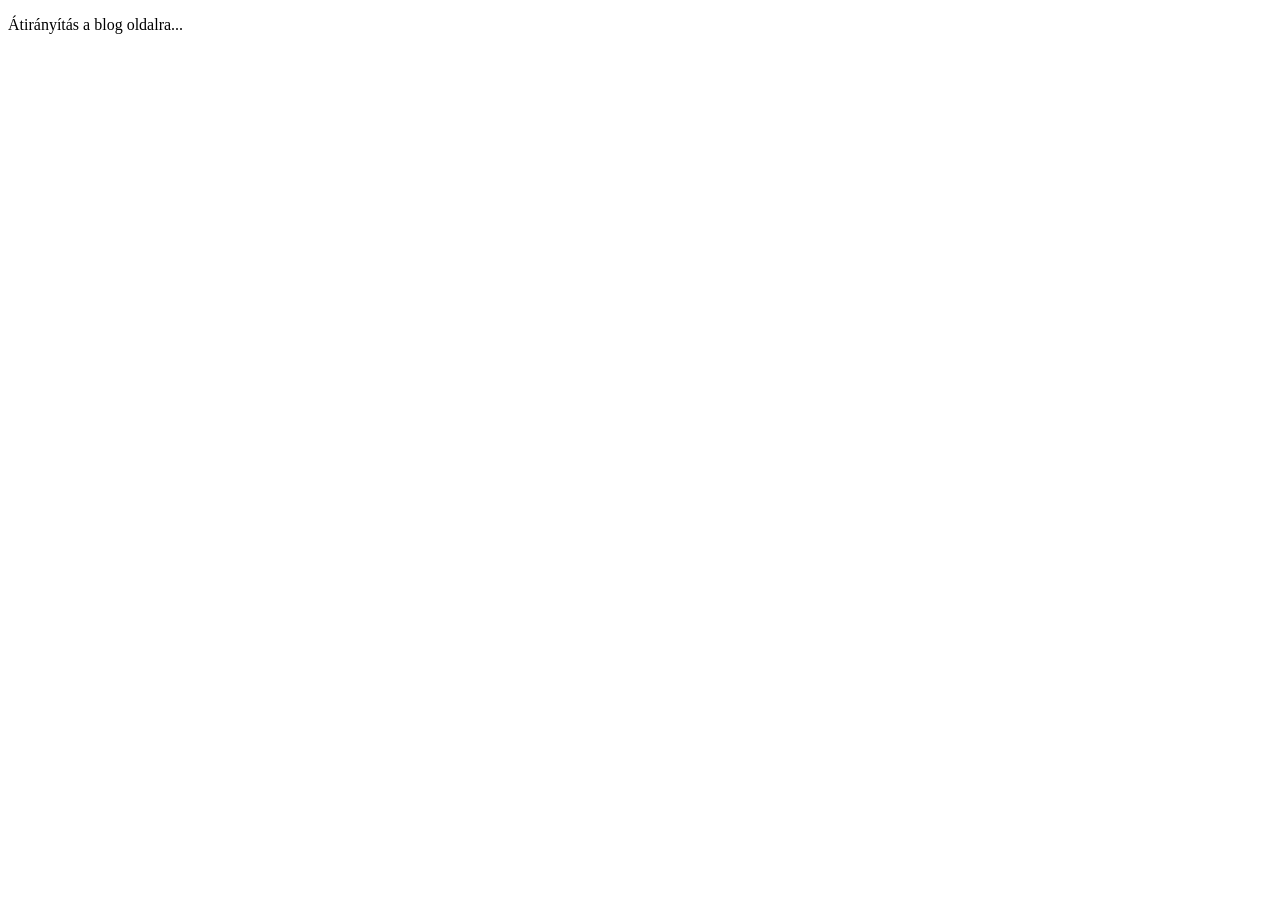
<file: vaszilijedc/blog.html>
<!DOCTYPE html>
<html lang="hu">
<head>
    <meta charset="UTF-8">
    <meta http-equiv="refresh" content="0; url=blog.php">
    <title>Átirányítás...</title>
</head>
<body>
    <p>Átirányítás a blog oldalra...</p>
</body>
</html>
</file>
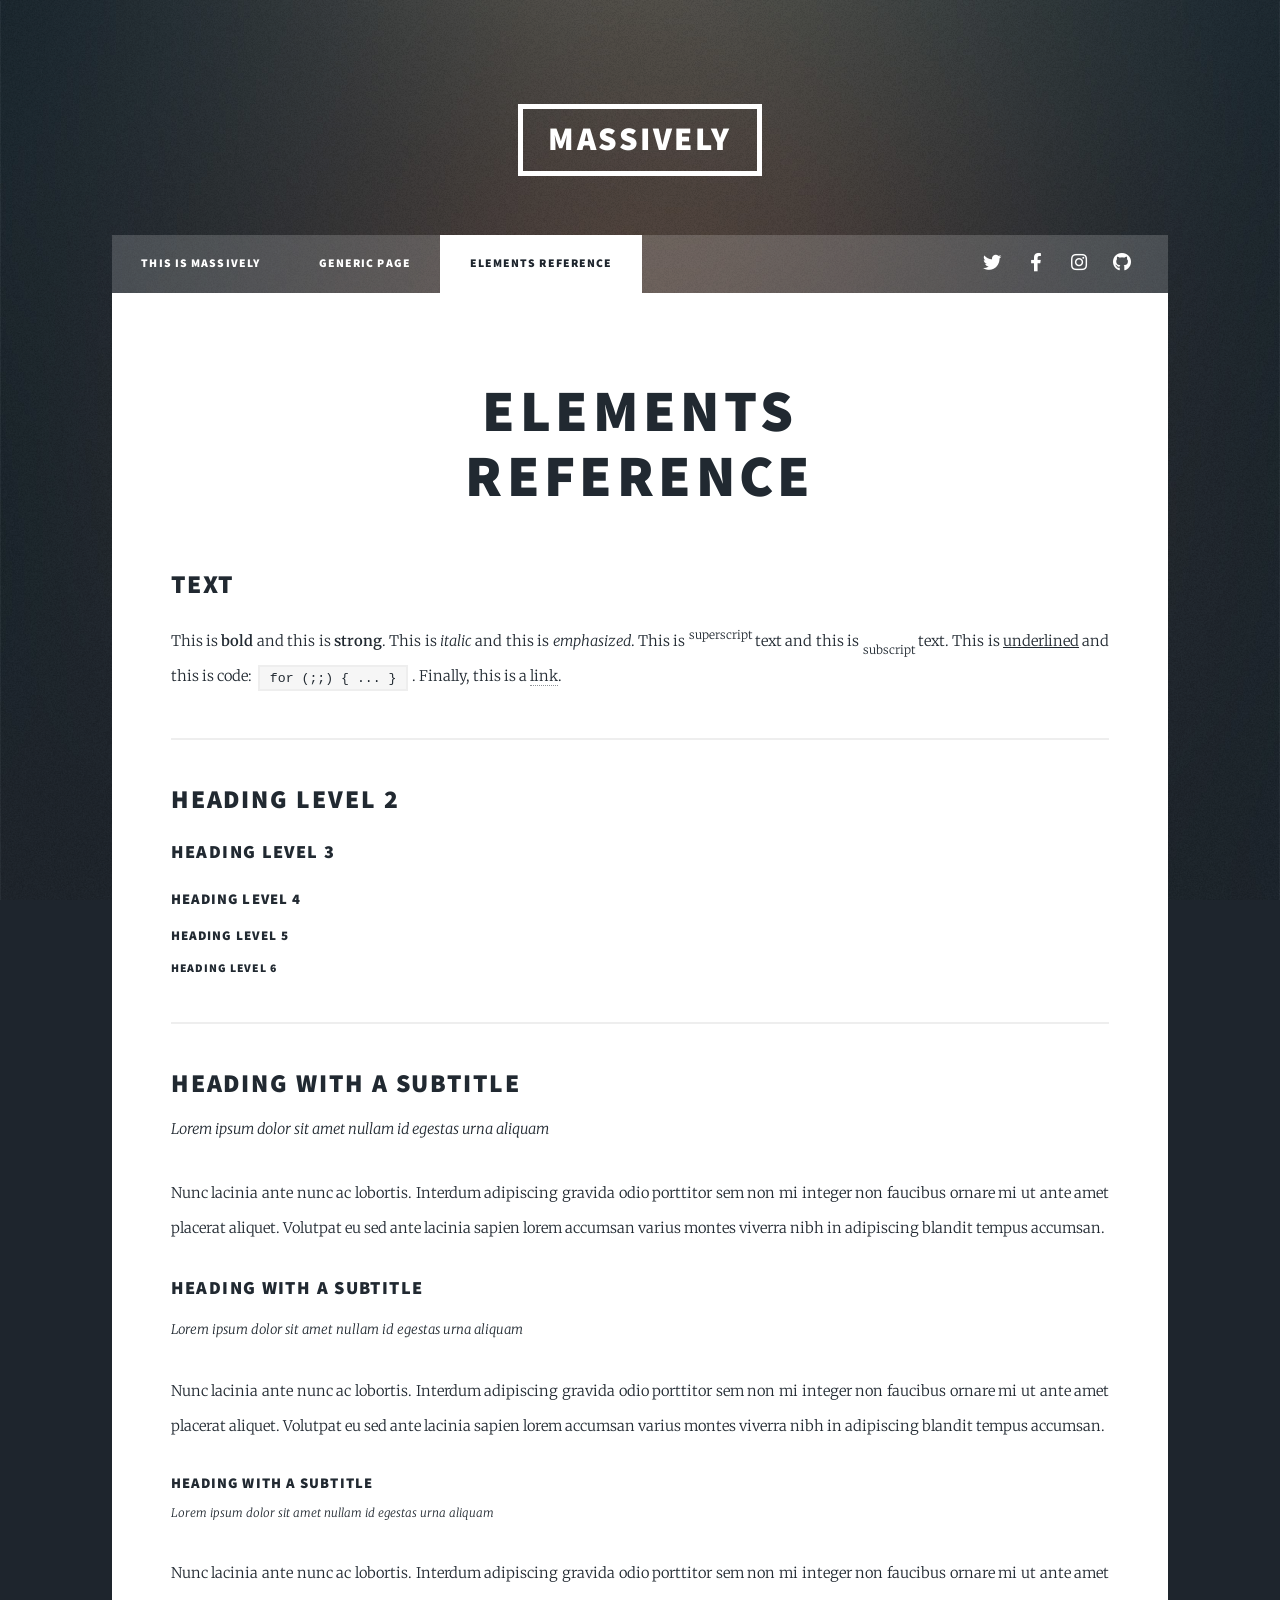
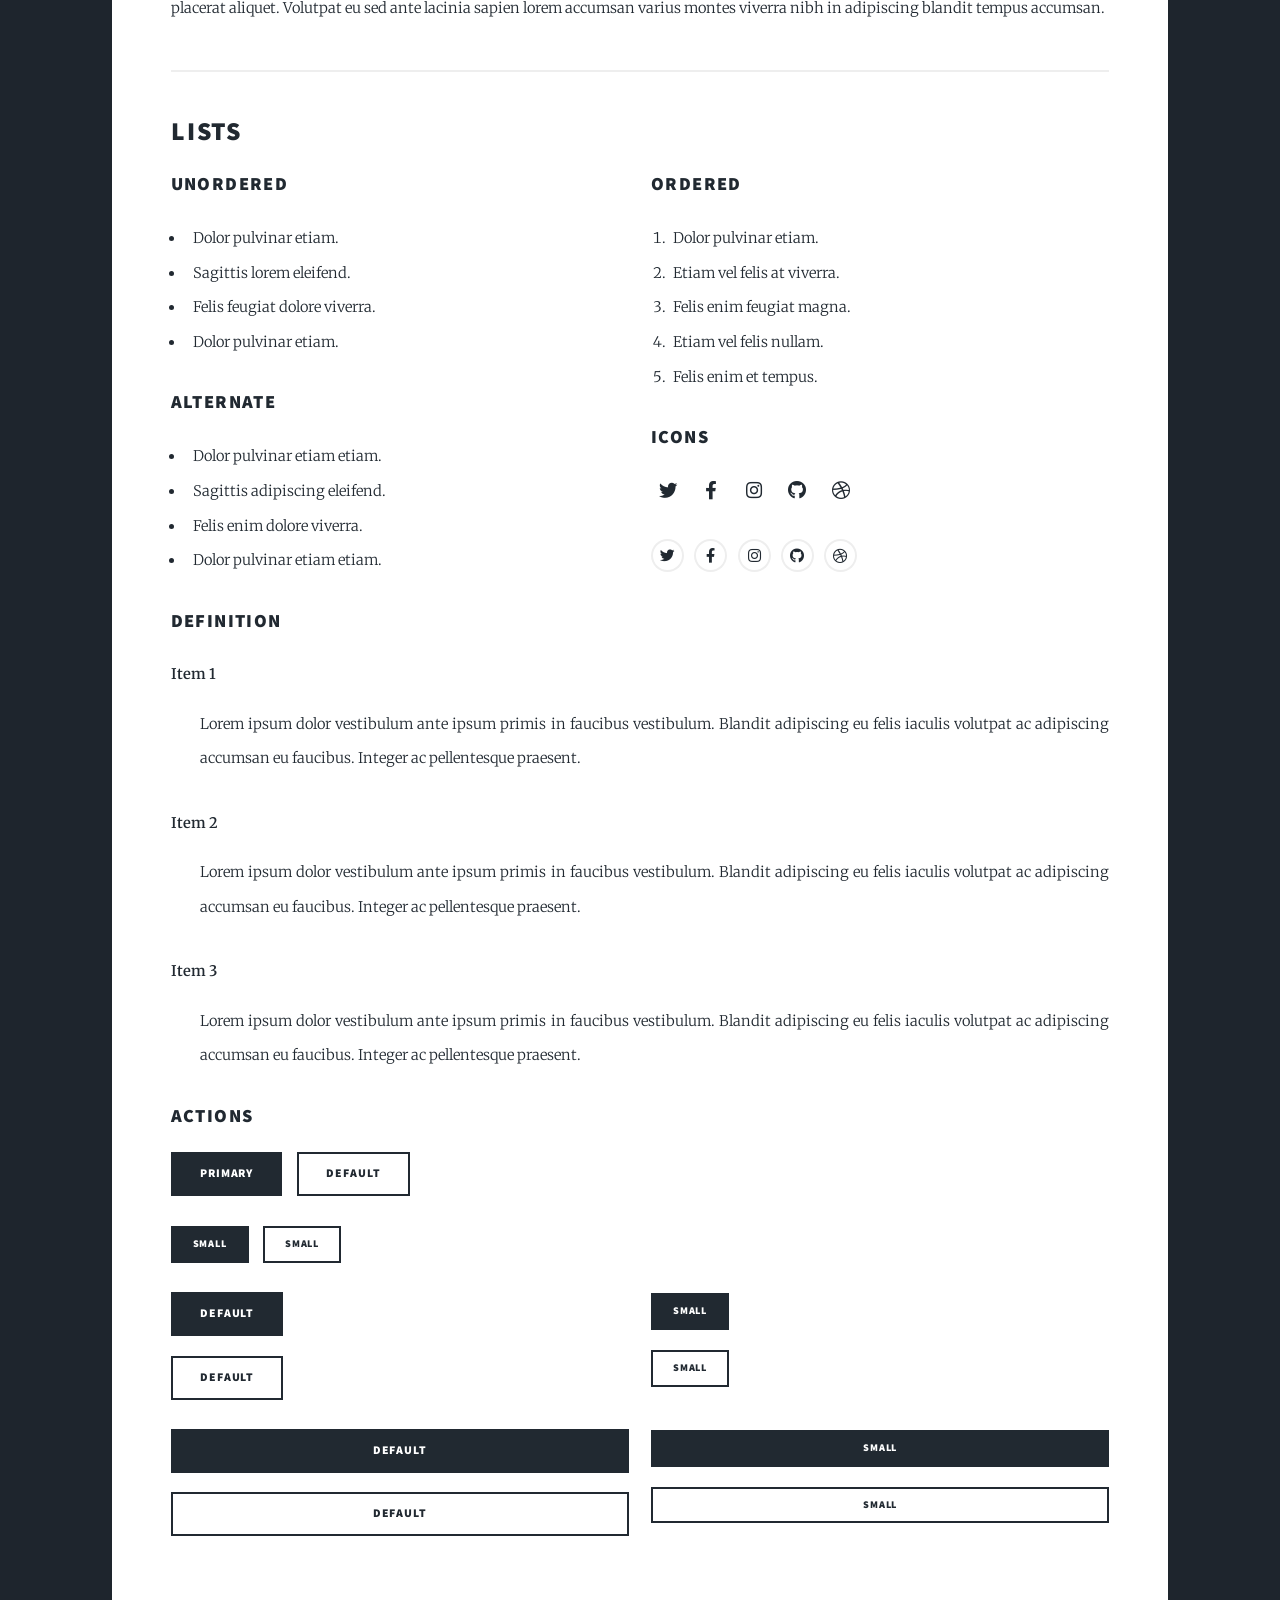
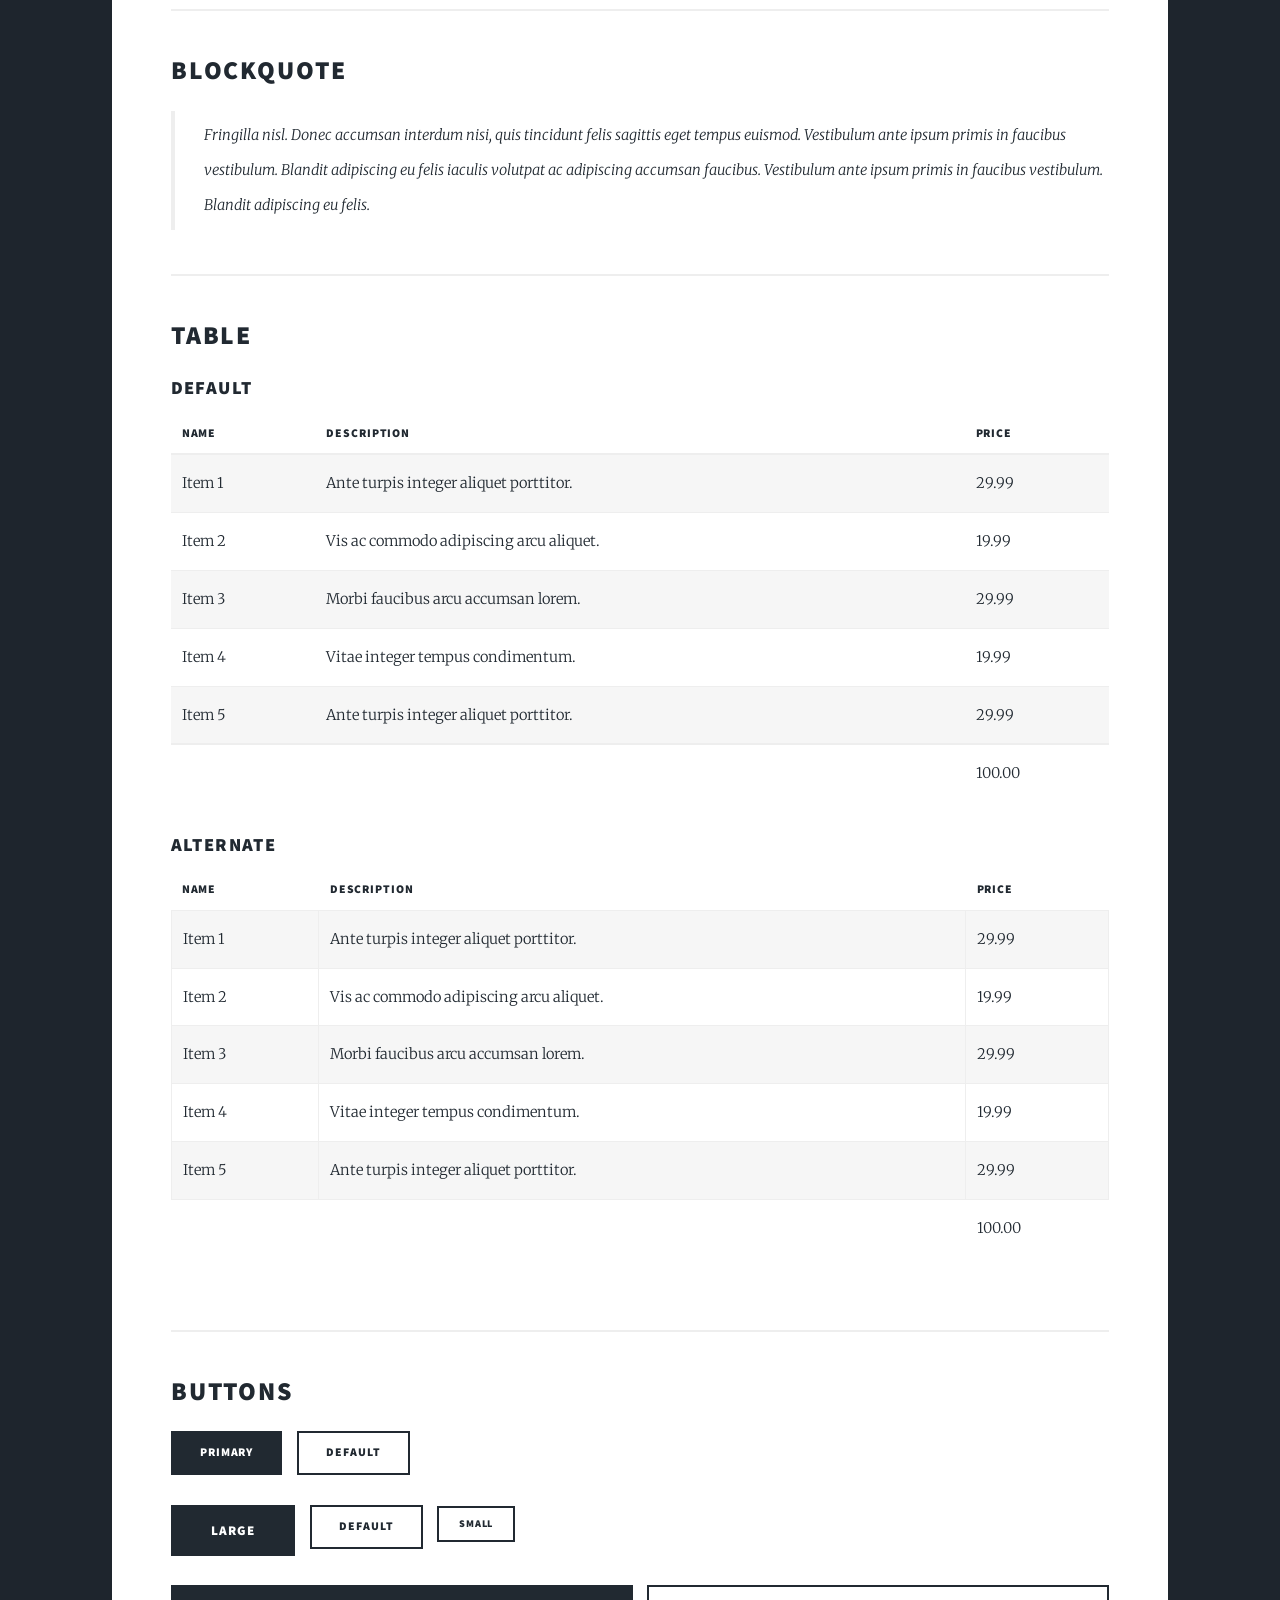
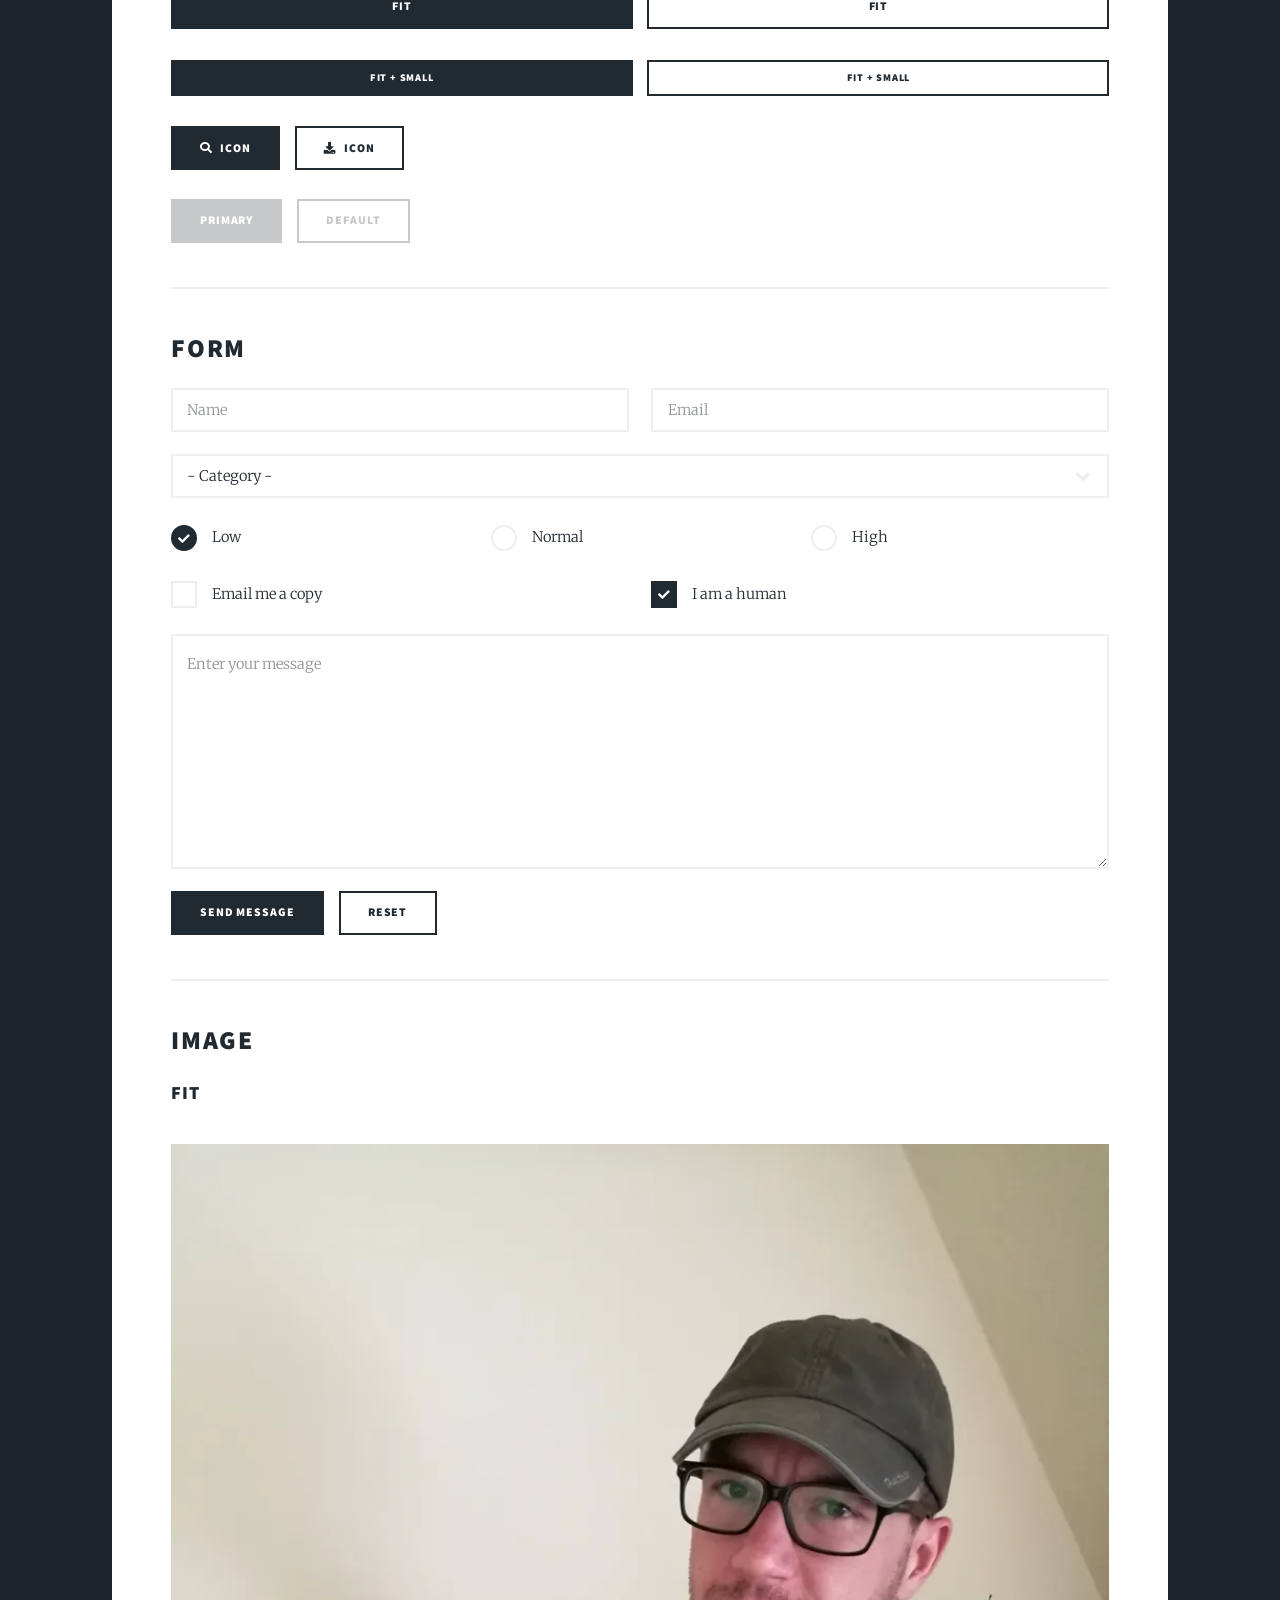
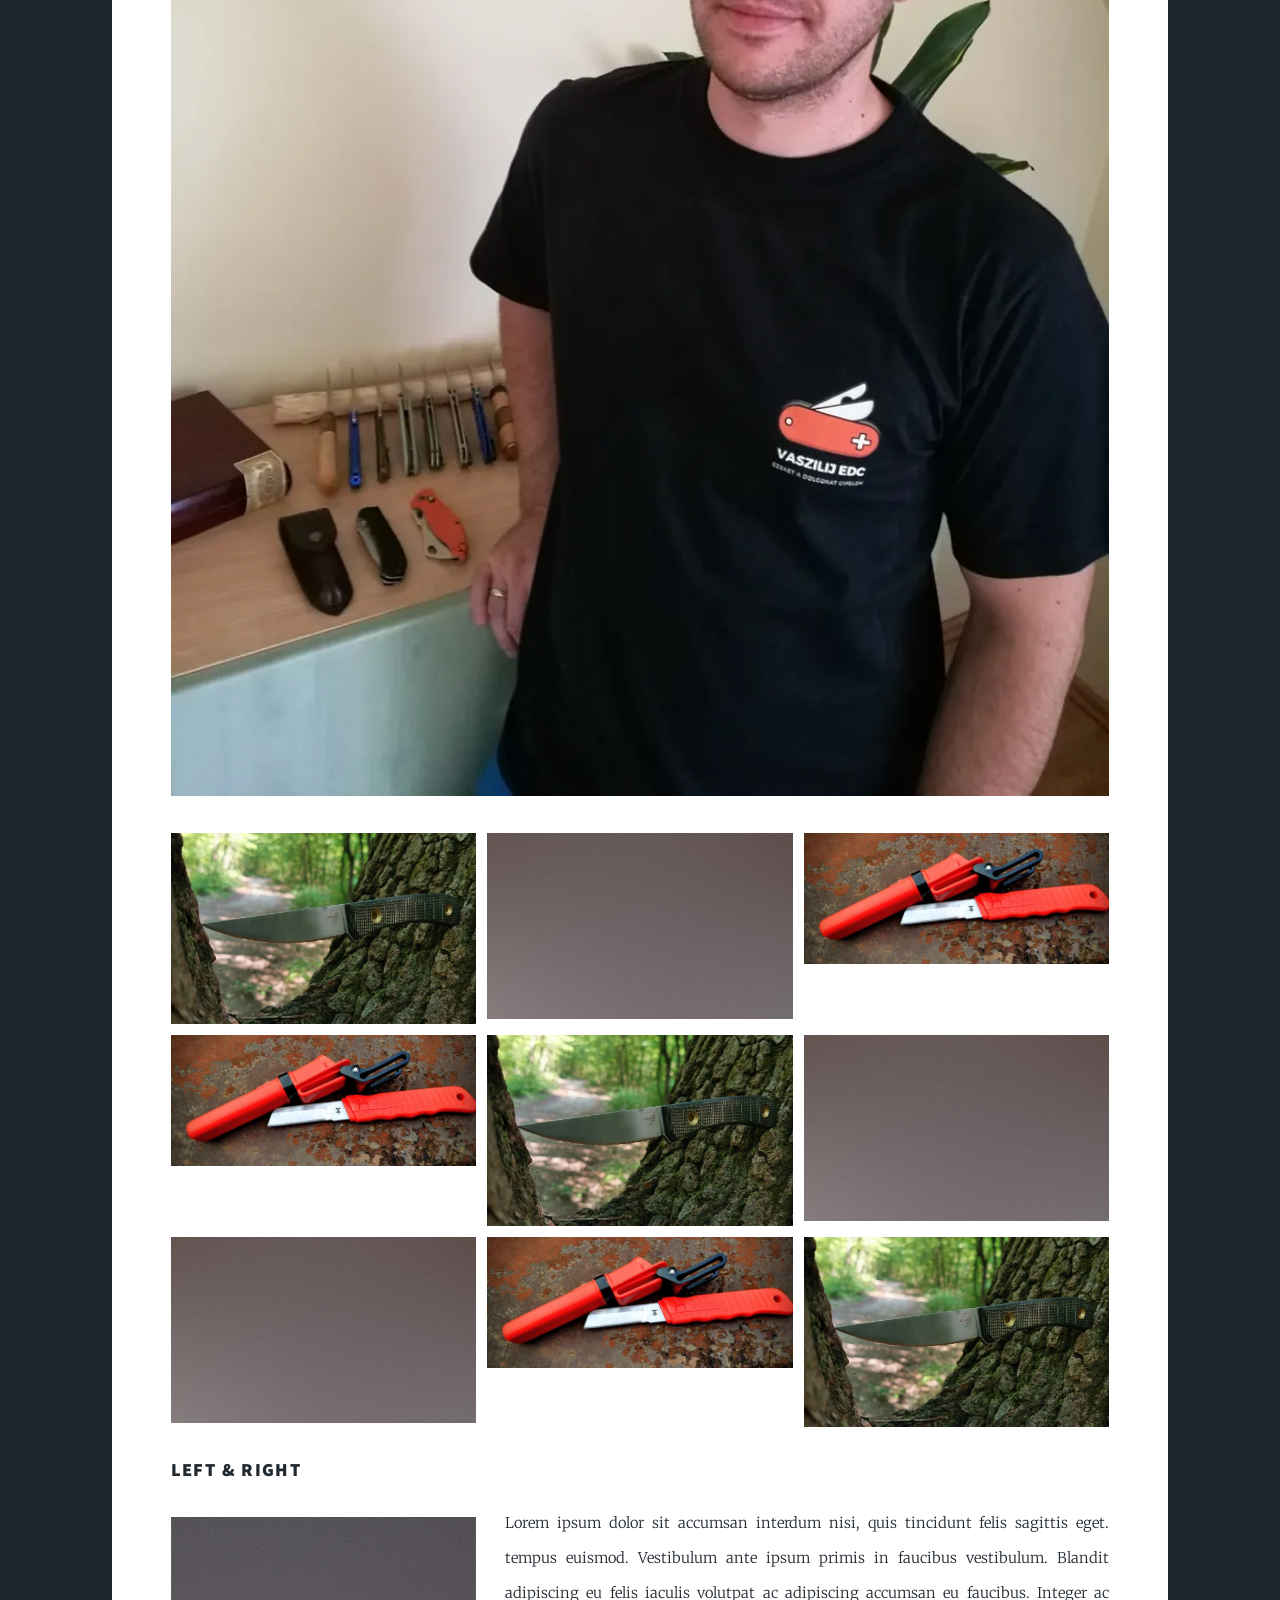
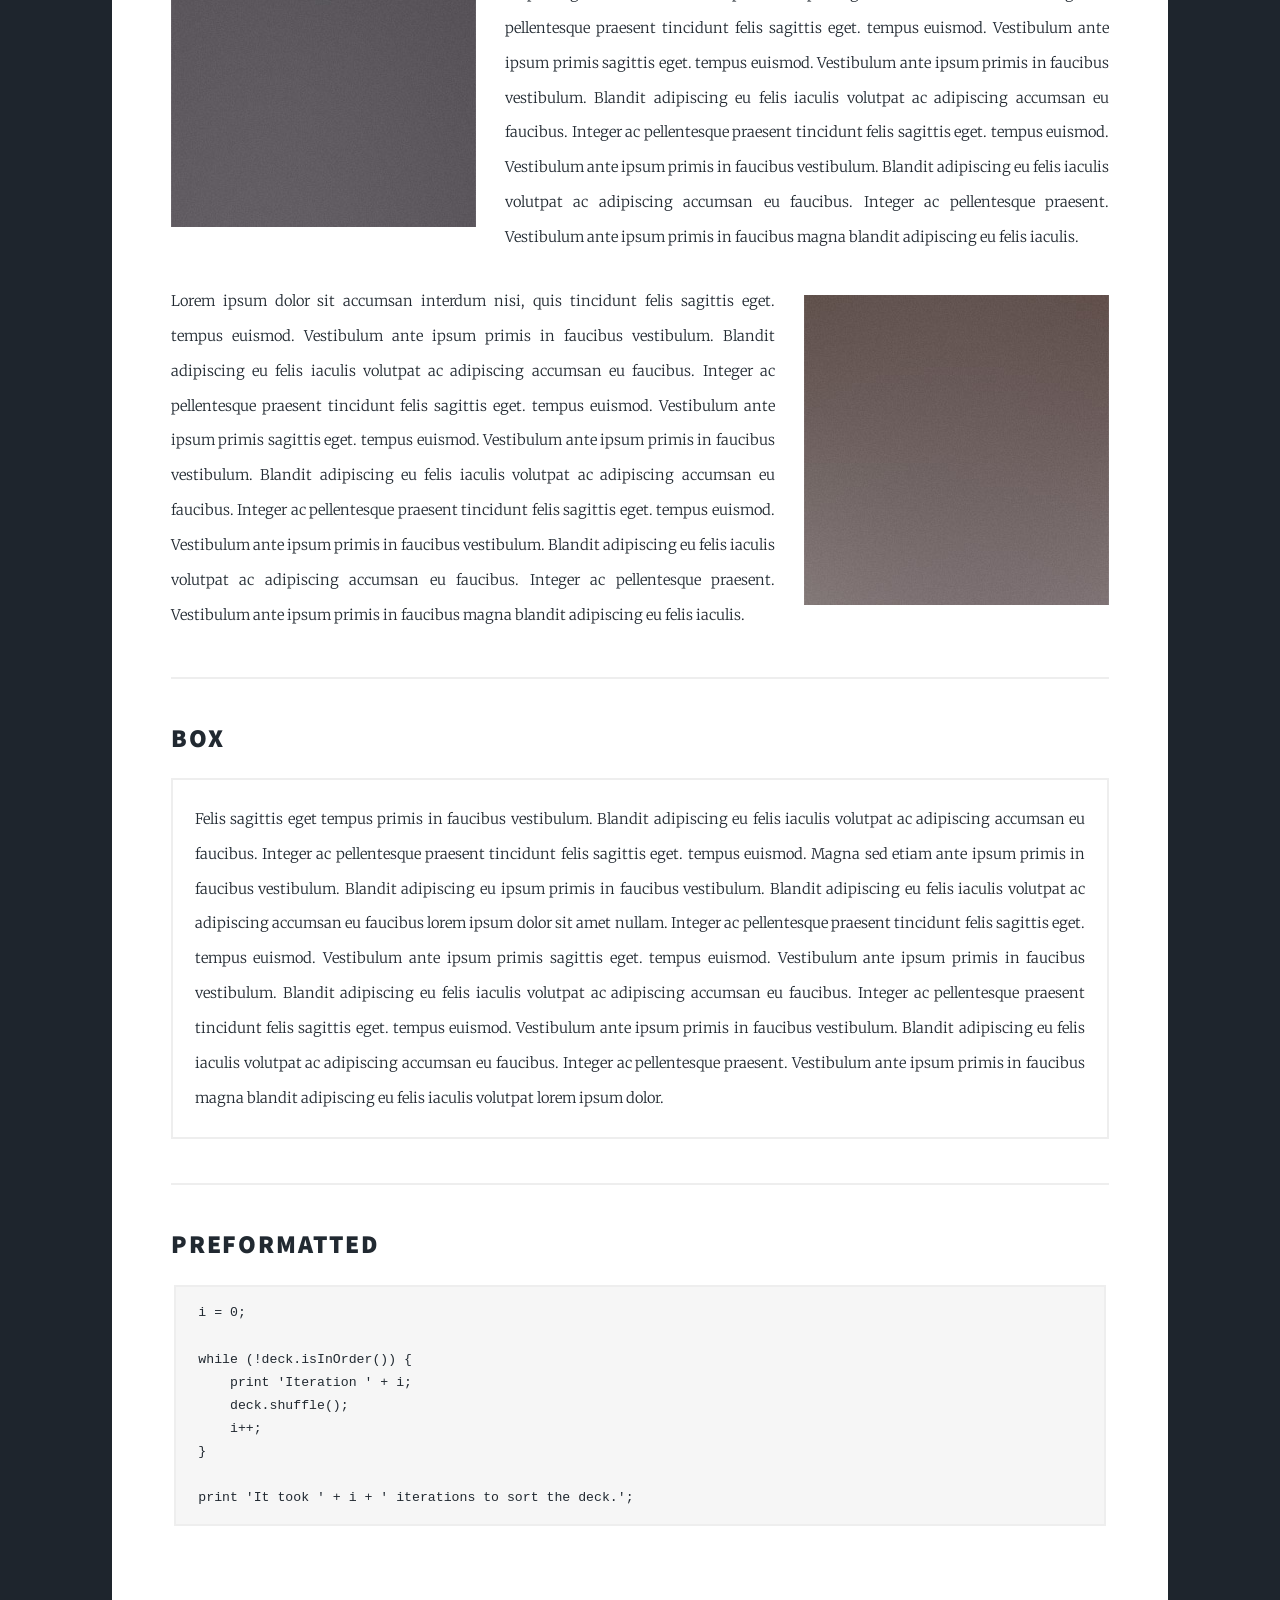
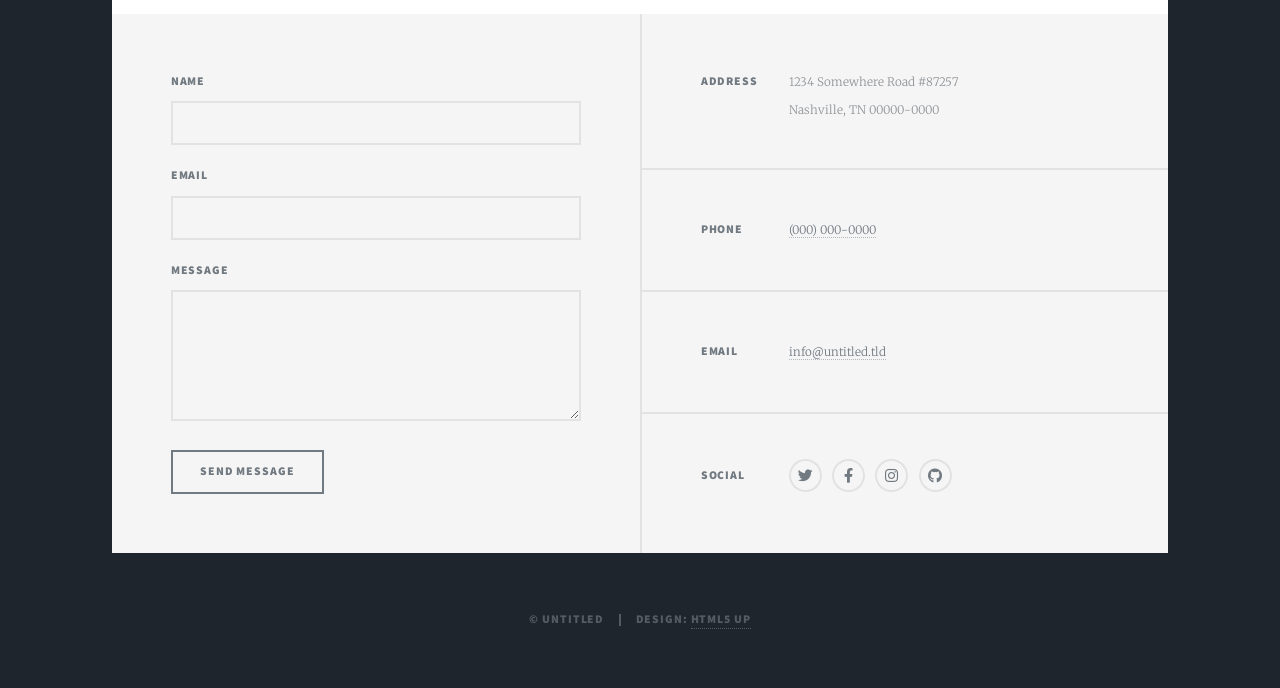
<file: vaszilijedc/elements.html>
<!DOCTYPE HTML>
<!--
	Massively by HTML5 UP
	html5up.net | @ajlkn
	Free for personal and commercial use under the CCA 3.0 license (html5up.net/license)
-->
<html>
	<head>
		<title>Elements Reference - Massively by HTML5 UP</title>
		<meta charset="utf-8" />
		<meta name="viewport" content="width=device-width, initial-scale=1, user-scalable=no" />
		<link rel="stylesheet" href="assets/css/main.css" />
		<noscript><link rel="stylesheet" href="assets/css/noscript.css" /></noscript>
	</head>
	<body class="is-preload">

		<!-- Wrapper -->
			<div id="wrapper">

				<!-- Header -->
					<header id="header">
						<a href="index.php" class="logo">Massively</a>
					</header>

				<!-- Nav -->
					<nav id="nav">
						<ul class="links">
							<li><a href="index.php">This is Massively</a></li>
							<li><a href="generic.html">Generic Page</a></li>
							<li class="active"><a href="elements.html">Elements Reference</a></li>
						</ul>
						<ul class="icons">
							<li><a href="#" class="icon brands fa-twitter"><span class="label">Twitter</span></a></li>
							<li><a href="#" class="icon brands fa-facebook-f"><span class="label">Facebook</span></a></li>
							<li><a href="#" class="icon brands fa-instagram"><span class="label">Instagram</span></a></li>
							<li><a href="#" class="icon brands fa-github"><span class="label">GitHub</span></a></li>
						</ul>
					</nav>

				<!-- Main -->
					<div id="main">

						<!-- Post -->
							<section class="post">
								<header class="major">
									<h1>Elements<br />
									Reference</h1>
								</header>

								<!-- Text stuff -->
									<h2>Text</h2>
									<p>This is <b>bold</b> and this is <strong>strong</strong>. This is <i>italic</i> and this is <em>emphasized</em>.
									This is <sup>superscript</sup> text and this is <sub>subscript</sub> text.
									This is <u>underlined</u> and this is code: <code>for (;;) { ... }</code>.
									Finally, this is a <a href="#">link</a>.</p>
									<hr />
									<h2>Heading Level 2</h2>
									<h3>Heading Level 3</h3>
									<h4>Heading Level 4</h4>
									<h5>Heading Level 5</h5>
									<h6>Heading Level 6</h6>
									<hr />
									<header>
										<h2>Heading with a Subtitle</h2>
										<p>Lorem ipsum dolor sit amet nullam id egestas urna aliquam</p>
									</header>
									<p>Nunc lacinia ante nunc ac lobortis. Interdum adipiscing gravida odio porttitor sem non mi integer non faucibus ornare mi ut ante amet placerat aliquet. Volutpat eu sed ante lacinia sapien lorem accumsan varius montes viverra nibh in adipiscing blandit tempus accumsan.</p>
									<header>
										<h3>Heading with a Subtitle</h3>
										<p>Lorem ipsum dolor sit amet nullam id egestas urna aliquam</p>
									</header>
									<p>Nunc lacinia ante nunc ac lobortis. Interdum adipiscing gravida odio porttitor sem non mi integer non faucibus ornare mi ut ante amet placerat aliquet. Volutpat eu sed ante lacinia sapien lorem accumsan varius montes viverra nibh in adipiscing blandit tempus accumsan.</p>
									<header>
										<h4>Heading with a Subtitle</h4>
										<p>Lorem ipsum dolor sit amet nullam id egestas urna aliquam</p>
									</header>
									<p>Nunc lacinia ante nunc ac lobortis. Interdum adipiscing gravida odio porttitor sem non mi integer non faucibus ornare mi ut ante amet placerat aliquet. Volutpat eu sed ante lacinia sapien lorem accumsan varius montes viverra nibh in adipiscing blandit tempus accumsan.</p>

									<hr />

								<!-- Lists -->
									<h2>Lists</h2>
									<div class="row">
										<div class="col-6 col-12-small">

											<h3>Unordered</h3>
											<ul>
												<li>Dolor pulvinar etiam.</li>
												<li>Sagittis lorem eleifend.</li>
												<li>Felis feugiat dolore viverra.</li>
												<li>Dolor pulvinar etiam.</li>
											</ul>

											<h3>Alternate</h3>
											<ul class="alt">
												<li>Dolor pulvinar etiam etiam.</li>
												<li>Sagittis adipiscing eleifend.</li>
												<li>Felis enim dolore viverra.</li>
												<li>Dolor pulvinar etiam etiam.</li>
											</ul>

										</div>
										<div class="col-6 col-12-small">

											<h3>Ordered</h3>
											<ol>
												<li>Dolor pulvinar etiam.</li>
												<li>Etiam vel felis at viverra.</li>
												<li>Felis enim feugiat magna.</li>
												<li>Etiam vel felis nullam.</li>
												<li>Felis enim et tempus.</li>
											</ol>

											<h3>Icons</h3>
											<ul class="icons">
												<li><a href="#" class="icon brands fa-twitter"><span class="label">Twitter</span></a></li>
												<li><a href="#" class="icon brands fa-facebook-f"><span class="label">Facebook</span></a></li>
												<li><a href="#" class="icon brands fa-instagram"><span class="label">Instagram</span></a></li>
												<li><a href="#" class="icon brands fa-github"><span class="label">Github</span></a></li>
												<li><a href="#" class="icon brands fa-dribbble"><span class="label">Dribbble</span></a></li>
											</ul>
											<ul class="icons alt">
												<li><a href="#" class="icon brands alt fa-twitter"><span class="label">Twitter</span></a></li>
												<li><a href="#" class="icon brands alt fa-facebook-f"><span class="label">Facebook</span></a></li>
												<li><a href="#" class="icon brands alt fa-instagram"><span class="label">Instagram</span></a></li>
												<li><a href="#" class="icon brands alt fa-github"><span class="label">Github</span></a></li>
												<li><a href="#" class="icon brands alt fa-dribbble"><span class="label">Dribbble</span></a></li>
											</ul>

										</div>
									</div>
									<h3>Definition</h3>
									<dl>
										<dt>Item 1</dt>
										<dd>
											<p>Lorem ipsum dolor vestibulum ante ipsum primis in faucibus vestibulum. Blandit adipiscing eu felis iaculis volutpat ac adipiscing accumsan eu faucibus. Integer ac pellentesque praesent.</p>
										</dd>
										<dt>Item 2</dt>
										<dd>
											<p>Lorem ipsum dolor vestibulum ante ipsum primis in faucibus vestibulum. Blandit adipiscing eu felis iaculis volutpat ac adipiscing accumsan eu faucibus. Integer ac pellentesque praesent.</p>
										</dd>
										<dt>Item 3</dt>
										<dd>
											<p>Lorem ipsum dolor vestibulum ante ipsum primis in faucibus vestibulum. Blandit adipiscing eu felis iaculis volutpat ac adipiscing accumsan eu faucibus. Integer ac pellentesque praesent.</p>
										</dd>
									</dl>

									<h3>Actions</h3>
									<ul class="actions">
										<li><a href="#" class="button primary">Primary</a></li>
										<li><a href="#" class="button">Default</a></li>
									</ul>
									<ul class="actions small">
										<li><a href="#" class="button primary small">Small</a></li>
										<li><a href="#" class="button small">Small</a></li>
									</ul>
									<div class="row">
										<div class="col-6 col-12-small">
											<ul class="actions stacked">
												<li><a href="#" class="button primary">Default</a></li>
												<li><a href="#" class="button">Default</a></li>
											</ul>
										</div>
										<div class="col-6 col-12-small">
											<ul class="actions stacked">
												<li><a href="#" class="button primary small">Small</a></li>
												<li><a href="#" class="button small">Small</a></li>
											</ul>
										</div>
									</div>
									<div class="row">
										<div class="col-6 col-12-small">
											<ul class="actions stacked">
												<li><a href="#" class="button primary fit">Default</a></li>
												<li><a href="#" class="button fit">Default</a></li>
											</ul>
										</div>
										<div class="col-6 col-12-small">
											<ul class="actions stacked">
												<li><a href="#" class="button primary small fit">Small</a></li>
												<li><a href="#" class="button small fit">Small</a></li>
											</ul>
										</div>
									</div>

									<hr />

								<!-- Blockquote -->
									<h2>Blockquote</h2>
									<blockquote>Fringilla nisl. Donec accumsan interdum nisi, quis tincidunt felis sagittis eget tempus euismod. Vestibulum ante ipsum primis in faucibus vestibulum. Blandit adipiscing eu felis iaculis volutpat ac adipiscing accumsan faucibus. Vestibulum ante ipsum primis in faucibus vestibulum. Blandit adipiscing eu felis.</blockquote>

									<hr />

								<!-- Table -->
									<h2>Table</h2>

									<h3>Default</h3>
									<div class="table-wrapper">
										<table>
											<thead>
												<tr>
													<th>Name</th>
													<th>Description</th>
													<th>Price</th>
												</tr>
											</thead>
											<tbody>
												<tr>
													<td>Item 1</td>
													<td>Ante turpis integer aliquet porttitor.</td>
													<td>29.99</td>
												</tr>
												<tr>
													<td>Item 2</td>
													<td>Vis ac commodo adipiscing arcu aliquet.</td>
													<td>19.99</td>
												</tr>
												<tr>
													<td>Item 3</td>
													<td> Morbi faucibus arcu accumsan lorem.</td>
													<td>29.99</td>
												</tr>
												<tr>
													<td>Item 4</td>
													<td>Vitae integer tempus condimentum.</td>
													<td>19.99</td>
												</tr>
												<tr>
													<td>Item 5</td>
													<td>Ante turpis integer aliquet porttitor.</td>
													<td>29.99</td>
												</tr>
											</tbody>
											<tfoot>
												<tr>
													<td colspan="2"></td>
													<td>100.00</td>
												</tr>
											</tfoot>
										</table>
									</div>

									<h3>Alternate</h3>
									<div class="table-wrapper">
										<table class="alt">
											<thead>
												<tr>
													<th>Name</th>
													<th>Description</th>
													<th>Price</th>
												</tr>
											</thead>
											<tbody>
												<tr>
													<td>Item 1</td>
													<td>Ante turpis integer aliquet porttitor.</td>
													<td>29.99</td>
												</tr>
												<tr>
													<td>Item 2</td>
													<td>Vis ac commodo adipiscing arcu aliquet.</td>
													<td>19.99</td>
												</tr>
												<tr>
													<td>Item 3</td>
													<td> Morbi faucibus arcu accumsan lorem.</td>
													<td>29.99</td>
												</tr>
												<tr>
													<td>Item 4</td>
													<td>Vitae integer tempus condimentum.</td>
													<td>19.99</td>
												</tr>
												<tr>
													<td>Item 5</td>
													<td>Ante turpis integer aliquet porttitor.</td>
													<td>29.99</td>
												</tr>
											</tbody>
											<tfoot>
												<tr>
													<td colspan="2"></td>
													<td>100.00</td>
												</tr>
											</tfoot>
										</table>
									</div>

									<hr />

								<!-- Buttons -->
									<h2>Buttons</h2>
									<ul class="actions">
										<li><a href="#" class="button primary">Primary</a></li>
										<li><a href="#" class="button">Default</a></li>
									</ul>
									<ul class="actions">
										<li><a href="#" class="button primary large">Large</a></li>
										<li><a href="#" class="button">Default</a></li>
										<li><a href="#" class="button small">Small</a></li>
									</ul>
									<ul class="actions fit">
										<li><a href="#" class="button primary fit">Fit</a></li>
										<li><a href="#" class="button fit">Fit</a></li>
									</ul>
									<ul class="actions fit small">
										<li><a href="#" class="button primary fit small">Fit + Small</a></li>
										<li><a href="#" class="button fit small">Fit + Small</a></li>
									</ul>
									<ul class="actions">
										<li><a href="#" class="button primary icon solid fa-search">Icon</a></li>
										<li><a href="#" class="button icon solid fa-download">Icon</a></li>
									</ul>
									<ul class="actions">
										<li><span class="button primary disabled">Primary</span></li>
										<li><span class="button disabled">Default</span></li>
									</ul>

									<hr />

								<!-- Form -->
									<h2>Form</h2>

									<form method="post" action="#">
										<div class="row gtr-uniform">
											<div class="col-6 col-12-xsmall">
												<input type="text" name="demo-name" id="demo-name" value="" placeholder="Name" />
											</div>
											<div class="col-6 col-12-xsmall">
												<input type="email" name="demo-email" id="demo-email" value="" placeholder="Email" />
											</div>
											<!-- Break -->
											<div class="col-12">
												<select name="demo-category" id="demo-category">
													<option value="">- Category -</option>
													<option value="1">Manufacturing</option>
													<option value="1">Shipping</option>
													<option value="1">Administration</option>
													<option value="1">Human Resources</option>
												</select>
											</div>
											<!-- Break -->
											<div class="col-4 col-12-small">
												<input type="radio" id="demo-priority-low" name="demo-priority" checked>
												<label for="demo-priority-low">Low</label>
											</div>
											<div class="col-4 col-12-small">
												<input type="radio" id="demo-priority-normal" name="demo-priority">
												<label for="demo-priority-normal">Normal</label>
											</div>
											<div class="col-4 col-12-small">
												<input type="radio" id="demo-priority-high" name="demo-priority">
												<label for="demo-priority-high">High</label>
											</div>
											<!-- Break -->
											<div class="col-6 col-12-small">
												<input type="checkbox" id="demo-copy" name="demo-copy">
												<label for="demo-copy">Email me a copy</label>
											</div>
											<div class="col-6 col-12-small">
												<input type="checkbox" id="demo-human" name="demo-human" checked>
												<label for="demo-human">I am a human</label>
											</div>
											<!-- Break -->
											<div class="col-12">
												<textarea name="demo-message" id="demo-message" placeholder="Enter your message" rows="6"></textarea>
											</div>
											<!-- Break -->
											<div class="col-12">
												<ul class="actions">
													<li><input type="submit" value="Send Message" class="primary" /></li>
													<li><input type="reset" value="Reset" /></li>
												</ul>
											</div>
										</div>
									</form>

									<hr />

								<!-- Image -->
									<h2>Image</h2>

									<h3>Fit</h3>
									<span class="image fit"><img src="images/pic01.jpg" alt="" /></span>
									<div class="box alt">
										<div class="row gtr-50 gtr-uniform">
											<div class="col-4"><span class="image fit"><img src="images/pic02.jpg" alt="" /></span></div>
											<div class="col-4"><span class="image fit"><img src="images/pic03.jpg" alt="" /></span></div>
											<div class="col-4"><span class="image fit"><img src="images/pic04.jpg" alt="" /></span></div>
											<!-- Break -->
											<div class="col-4"><span class="image fit"><img src="images/pic04.jpg" alt="" /></span></div>
											<div class="col-4"><span class="image fit"><img src="images/pic02.jpg" alt="" /></span></div>
											<div class="col-4"><span class="image fit"><img src="images/pic03.jpg" alt="" /></span></div>
											<!-- Break -->
											<div class="col-4"><span class="image fit"><img src="images/pic03.jpg" alt="" /></span></div>
											<div class="col-4"><span class="image fit"><img src="images/pic04.jpg" alt="" /></span></div>
											<div class="col-4"><span class="image fit"><img src="images/pic02.jpg" alt="" /></span></div>
										</div>
									</div>

									<h3>Left &amp; Right</h3>
									<p><span class="image left"><img src="images/pic08.jpg" alt="" /></span>Lorem ipsum dolor sit accumsan interdum nisi, quis tincidunt felis sagittis eget. tempus euismod. Vestibulum ante ipsum primis in faucibus vestibulum. Blandit adipiscing eu felis iaculis volutpat ac adipiscing accumsan eu faucibus. Integer ac pellentesque praesent tincidunt felis sagittis eget. tempus euismod. Vestibulum ante ipsum primis sagittis eget. tempus euismod. Vestibulum ante ipsum primis in faucibus vestibulum. Blandit adipiscing eu felis iaculis volutpat ac adipiscing accumsan eu faucibus. Integer ac pellentesque praesent tincidunt felis sagittis eget. tempus euismod. Vestibulum ante ipsum primis in faucibus vestibulum. Blandit adipiscing eu felis iaculis volutpat ac adipiscing accumsan eu faucibus. Integer ac pellentesque praesent. Vestibulum ante ipsum primis in faucibus magna blandit adipiscing eu felis iaculis.</p>
									<p><span class="image right"><img src="images/pic09.jpg" alt="" /></span>Lorem ipsum dolor sit accumsan interdum nisi, quis tincidunt felis sagittis eget. tempus euismod. Vestibulum ante ipsum primis in faucibus vestibulum. Blandit adipiscing eu felis iaculis volutpat ac adipiscing accumsan eu faucibus. Integer ac pellentesque praesent tincidunt felis sagittis eget. tempus euismod. Vestibulum ante ipsum primis sagittis eget. tempus euismod. Vestibulum ante ipsum primis in faucibus vestibulum. Blandit adipiscing eu felis iaculis volutpat ac adipiscing accumsan eu faucibus. Integer ac pellentesque praesent tincidunt felis sagittis eget. tempus euismod. Vestibulum ante ipsum primis in faucibus vestibulum. Blandit adipiscing eu felis iaculis volutpat ac adipiscing accumsan eu faucibus. Integer ac pellentesque praesent. Vestibulum ante ipsum primis in faucibus magna blandit adipiscing eu felis iaculis.</p>

									<hr />

								<!-- Box -->
									<h2>Box</h2>
									<div class="box">
										<p>Felis sagittis eget tempus primis in faucibus vestibulum. Blandit adipiscing eu felis iaculis volutpat ac adipiscing accumsan eu faucibus. Integer ac pellentesque praesent tincidunt felis sagittis eget. tempus euismod. Magna sed etiam ante ipsum primis in faucibus vestibulum. Blandit adipiscing eu ipsum primis in faucibus vestibulum. Blandit adipiscing eu felis iaculis volutpat ac adipiscing accumsan eu faucibus lorem ipsum dolor sit amet nullam. Integer ac pellentesque praesent tincidunt felis sagittis eget. tempus euismod. Vestibulum ante ipsum primis sagittis eget. tempus euismod. Vestibulum ante ipsum primis in faucibus vestibulum. Blandit adipiscing eu felis iaculis volutpat ac adipiscing accumsan eu faucibus. Integer ac pellentesque praesent tincidunt felis sagittis eget. tempus euismod. Vestibulum ante ipsum primis in faucibus vestibulum. Blandit adipiscing eu felis iaculis volutpat ac adipiscing accumsan eu faucibus. Integer ac pellentesque praesent. Vestibulum ante ipsum primis in faucibus magna blandit adipiscing eu felis iaculis volutpat lorem ipsum dolor.</p>
									</div>

									<hr />

								<!-- Preformatted Code -->
									<h2>Preformatted</h2>
									<pre><code>i = 0;

while (!deck.isInOrder()) {
    print 'Iteration ' + i;
    deck.shuffle();
    i++;
}

print 'It took ' + i + ' iterations to sort the deck.';
</code></pre>

							</section>

					</div>

				<!-- Footer -->
					<footer id="footer">
						<section>
							<form method="post" action="#">
								<div class="fields">
									<div class="field">
										<label for="name">Name</label>
										<input type="text" name="name" id="name" />
									</div>
									<div class="field">
										<label for="email">Email</label>
										<input type="text" name="email" id="email" />
									</div>
									<div class="field">
										<label for="message">Message</label>
										<textarea name="message" id="message" rows="3"></textarea>
									</div>
								</div>
								<ul class="actions">
									<li><input type="submit" value="Send Message" /></li>
								</ul>
							</form>
						</section>
						<section class="split contact">
							<section class="alt">
								<h3>Address</h3>
								<p>1234 Somewhere Road #87257<br />
								Nashville, TN 00000-0000</p>
							</section>
							<section>
								<h3>Phone</h3>
								<p><a href="#">(000) 000-0000</a></p>
							</section>
							<section>
								<h3>Email</h3>
								<p><a href="#">info@untitled.tld</a></p>
							</section>
							<section>
								<h3>Social</h3>
								<ul class="icons alt">
									<li><a href="#" class="icon brands alt fa-twitter"><span class="label">Twitter</span></a></li>
									<li><a href="#" class="icon brands alt fa-facebook-f"><span class="label">Facebook</span></a></li>
									<li><a href="#" class="icon brands alt fa-instagram"><span class="label">Instagram</span></a></li>
									<li><a href="#" class="icon brands alt fa-github"><span class="label">GitHub</span></a></li>
								</ul>
							</section>
						</section>
					</footer>

				<!-- Copyright -->
					<div id="copyright">
						<ul><li>&copy; Untitled</li><li>Design: <a href="https://html5up.net">HTML5 UP</a></li></ul>
					</div>

			</div>

		<!-- Scripts -->
			<script src="assets/js/jquery.min.js"></script>
			<script src="assets/js/jquery.scrollex.min.js"></script>
			<script src="assets/js/jquery.scrolly.min.js"></script>
			<script src="assets/js/browser.min.js"></script>
			<script src="assets/js/breakpoints.min.js"></script>
			<script src="assets/js/util.js"></script>
			<script src="assets/js/main.js"></script>

	</body>
</html>
</file>
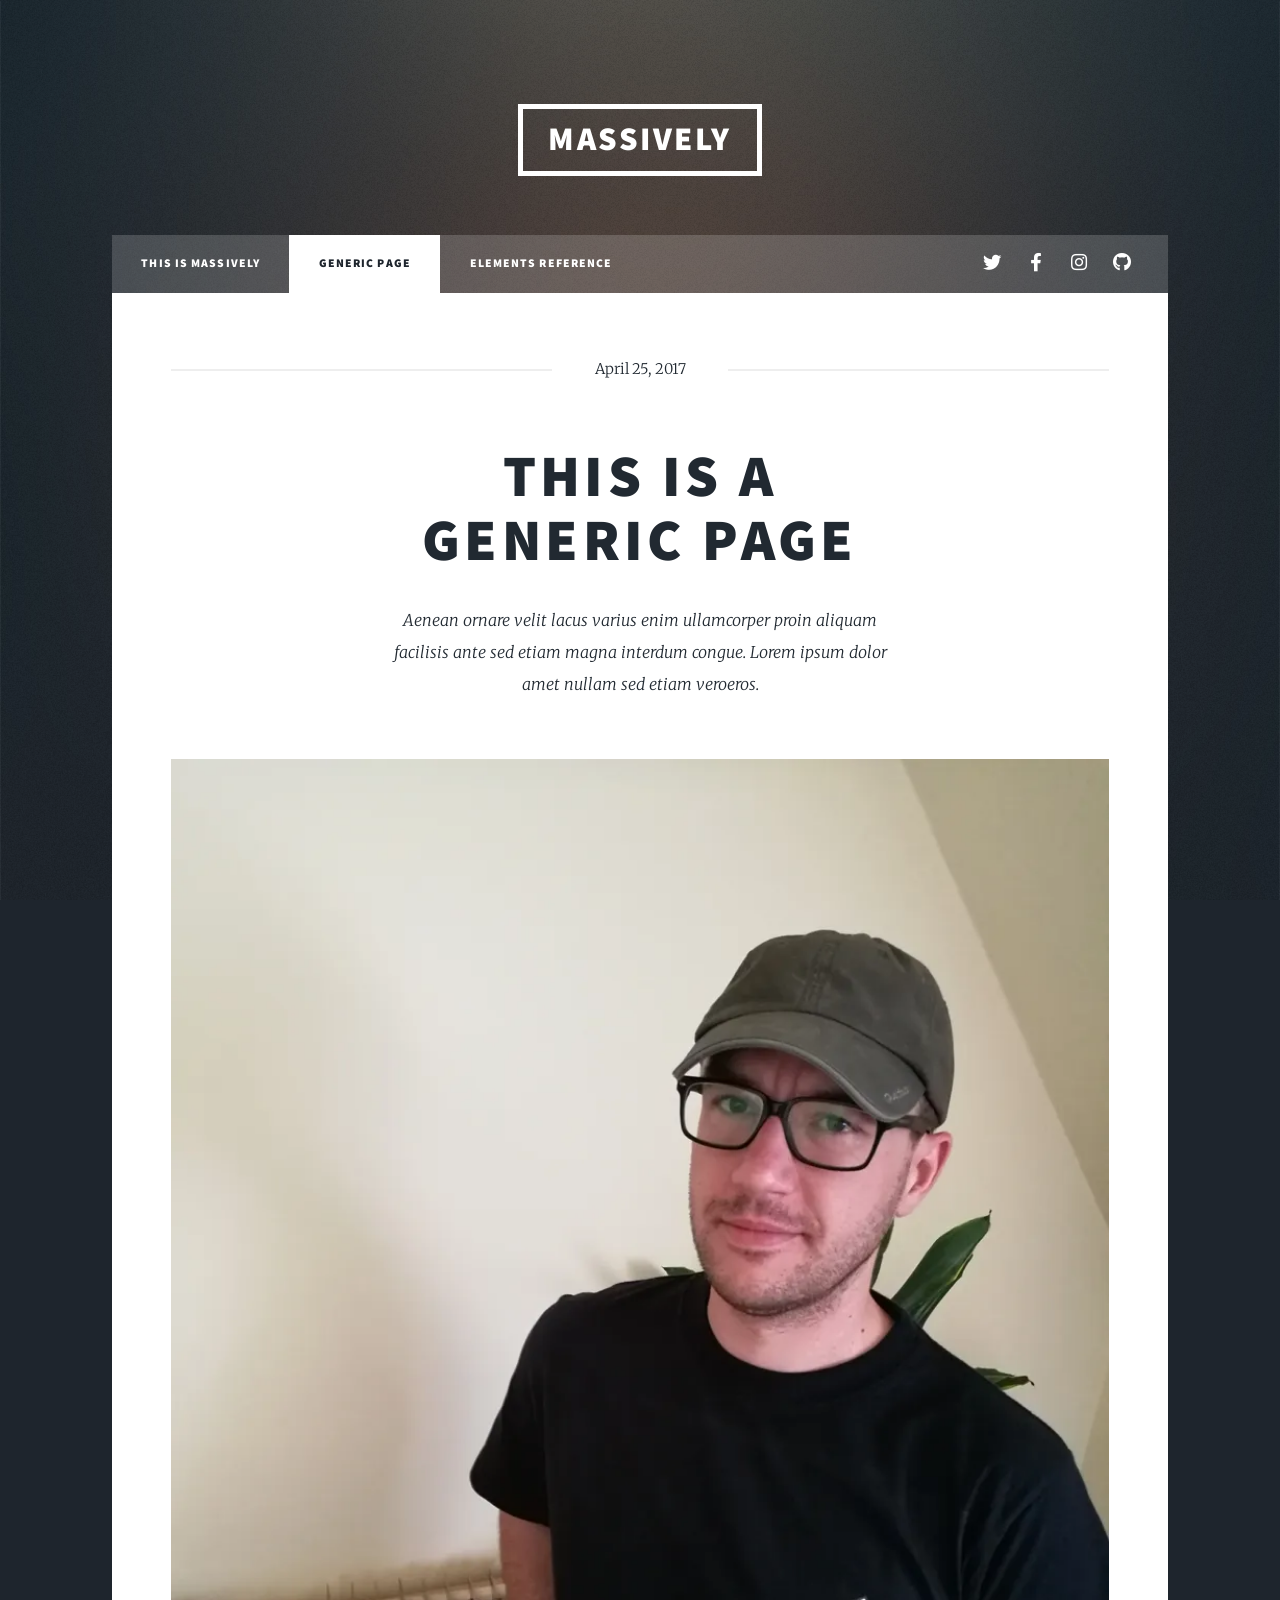
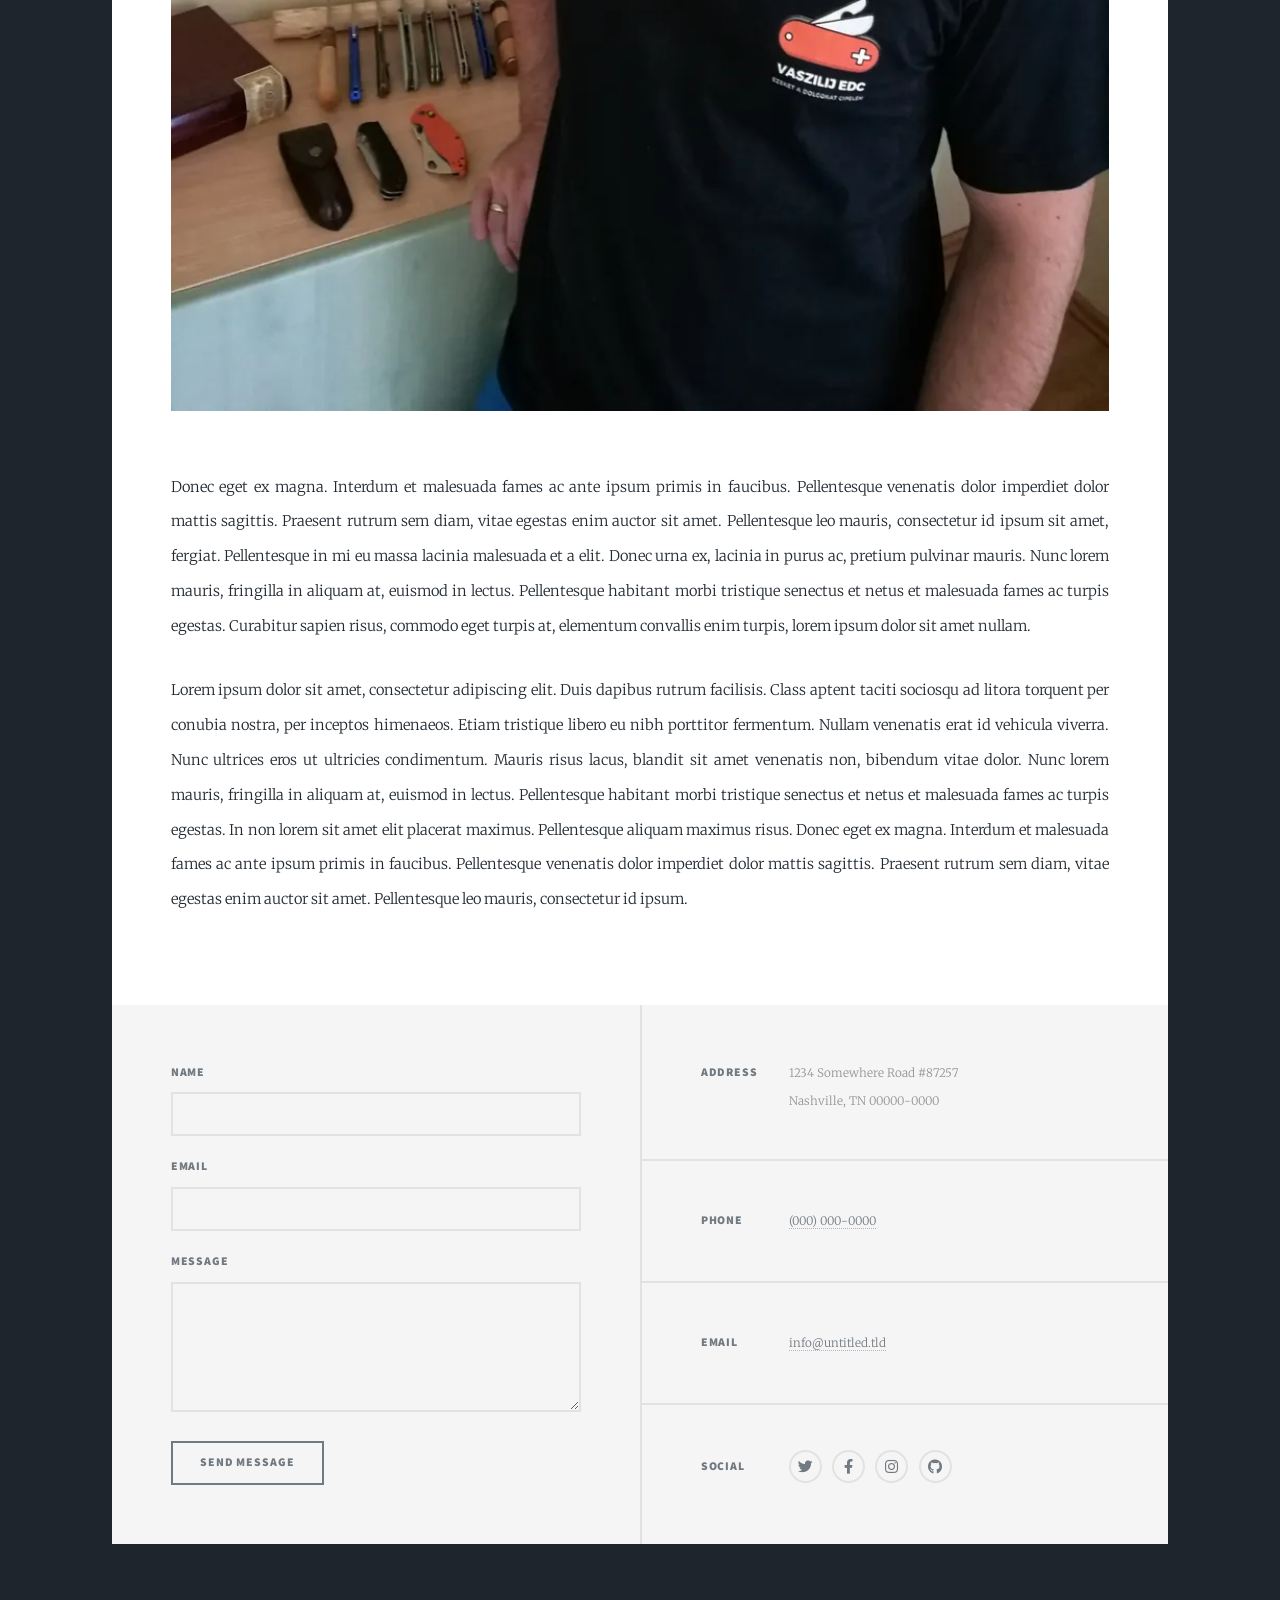
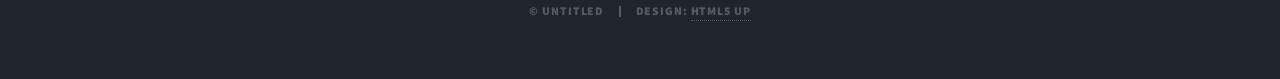
<file: vaszilijedc/generic.html>
<!DOCTYPE HTML>
<!--
	Massively by HTML5 UP
	html5up.net | @ajlkn
	Free for personal and commercial use under the CCA 3.0 license (html5up.net/license)
-->
<html>
	<head>
		<title>Generic Page - Massively by HTML5 UP</title>
		<meta charset="utf-8" />
		<meta name="viewport" content="width=device-width, initial-scale=1, user-scalable=no" />
		<link rel="stylesheet" href="assets/css/main.css" />
		<noscript><link rel="stylesheet" href="assets/css/noscript.css" /></noscript>
	</head>
	<body class="is-preload">

		<!-- Wrapper -->
			<div id="wrapper">

				<!-- Header -->
					<header id="header">
						<a href="index.php" class="logo">Massively</a>
					</header>

				<!-- Nav -->
					<nav id="nav">
						<ul class="links">
							<li><a href="index.php">This is Massively</a></li>
							<li class="active"><a href="generic.html">Generic Page</a></li>
							<li><a href="elements.html">Elements Reference</a></li>
						</ul>
						<ul class="icons">
							<li><a href="#" class="icon brands fa-twitter"><span class="label">Twitter</span></a></li>
							<li><a href="#" class="icon brands fa-facebook-f"><span class="label">Facebook</span></a></li>
							<li><a href="#" class="icon brands fa-instagram"><span class="label">Instagram</span></a></li>
							<li><a href="#" class="icon brands fa-github"><span class="label">GitHub</span></a></li>
						</ul>
					</nav>

				<!-- Main -->
					<div id="main">

						<!-- Post -->
							<section class="post">
								<header class="major">
									<span class="date">April 25, 2017</span>
									<h1>This is a<br />
									Generic Page</h1>
									<p>Aenean ornare velit lacus varius enim ullamcorper proin aliquam<br />
									facilisis ante sed etiam magna interdum congue. Lorem ipsum dolor<br />
									amet nullam sed etiam veroeros.</p>
								</header>
								<div class="image main"><img src="images/pic01.jpg" alt="" /></div>
								<p>Donec eget ex magna. Interdum et malesuada fames ac ante ipsum primis in faucibus. Pellentesque venenatis dolor imperdiet dolor mattis sagittis. Praesent rutrum sem diam, vitae egestas enim auctor sit amet. Pellentesque leo mauris, consectetur id ipsum sit amet, fergiat. Pellentesque in mi eu massa lacinia malesuada et a elit. Donec urna ex, lacinia in purus ac, pretium pulvinar mauris. Nunc lorem mauris, fringilla in aliquam at, euismod in lectus. Pellentesque habitant morbi tristique senectus et netus et malesuada fames ac turpis egestas. Curabitur sapien risus, commodo eget turpis at, elementum convallis enim turpis, lorem ipsum dolor sit amet nullam.</p>
								<p>Lorem ipsum dolor sit amet, consectetur adipiscing elit. Duis dapibus rutrum facilisis. Class aptent taciti sociosqu ad litora torquent per conubia nostra, per inceptos himenaeos. Etiam tristique libero eu nibh porttitor fermentum. Nullam venenatis erat id vehicula viverra. Nunc ultrices eros ut ultricies condimentum. Mauris risus lacus, blandit sit amet venenatis non, bibendum vitae dolor. Nunc lorem mauris, fringilla in aliquam at, euismod in lectus. Pellentesque habitant morbi tristique senectus et netus et malesuada fames ac turpis egestas. In non lorem sit amet elit placerat maximus. Pellentesque aliquam maximus risus. Donec eget ex magna. Interdum et malesuada fames ac ante ipsum primis in faucibus. Pellentesque venenatis dolor imperdiet dolor mattis sagittis. Praesent rutrum sem diam, vitae egestas enim auctor sit amet. Pellentesque leo mauris, consectetur id ipsum.</p>
							</section>

					</div>

				<!-- Footer -->
					<footer id="footer">
						<section>
							<form method="post" action="#">
								<div class="fields">
									<div class="field">
										<label for="name">Name</label>
										<input type="text" name="name" id="name" />
									</div>
									<div class="field">
										<label for="email">Email</label>
										<input type="text" name="email" id="email" />
									</div>
									<div class="field">
										<label for="message">Message</label>
										<textarea name="message" id="message" rows="3"></textarea>
									</div>
								</div>
								<ul class="actions">
									<li><input type="submit" value="Send Message" /></li>
								</ul>
							</form>
						</section>
						<section class="split contact">
							<section class="alt">
								<h3>Address</h3>
								<p>1234 Somewhere Road #87257<br />
								Nashville, TN 00000-0000</p>
							</section>
							<section>
								<h3>Phone</h3>
								<p><a href="#">(000) 000-0000</a></p>
							</section>
							<section>
								<h3>Email</h3>
								<p><a href="#">info@untitled.tld</a></p>
							</section>
							<section>
								<h3>Social</h3>
								<ul class="icons alt">
									<li><a href="#" class="icon brands alt fa-twitter"><span class="label">Twitter</span></a></li>
									<li><a href="#" class="icon brands alt fa-facebook-f"><span class="label">Facebook</span></a></li>
									<li><a href="#" class="icon brands alt fa-instagram"><span class="label">Instagram</span></a></li>
									<li><a href="#" class="icon brands alt fa-github"><span class="label">GitHub</span></a></li>
								</ul>
							</section>
						</section>
					</footer>

				<!-- Copyright -->
					<div id="copyright">
						<ul><li>&copy; Untitled</li><li>Design: <a href="https://html5up.net">HTML5 UP</a></li></ul>
					</div>

			</div>

		<!-- Scripts -->
			<script src="assets/js/jquery.min.js"></script>
			<script src="assets/js/jquery.scrollex.min.js"></script>
			<script src="assets/js/jquery.scrolly.min.js"></script>
			<script src="assets/js/browser.min.js"></script>
			<script src="assets/js/breakpoints.min.js"></script>
			<script src="assets/js/util.js"></script>
			<script src="assets/js/main.js"></script>

	</body>
</html>
</file>
<file: vaszilijedc/assets/css/main.css>
@import url(fontawesome-all.min.css);
@import url("https://fonts.googleapis.com/css?family=Merriweather:300,700,300italic,700italic|Source+Sans+Pro:900");

/*
	Massively by HTML5 UP
	html5up.net | @ajlkn
	Free for personal and commercial use under the CCA 3.0 license (html5up.net/license)
*/

html, body, div, span, applet, object,
iframe, h1, h2, h3, h4, h5, h6, p, blockquote,
pre, a, abbr, acronym, address, big, cite,
code, del, dfn, em, img, ins, kbd, q, s, samp,
small, strike, strong, sub, sup, tt, var, b,
u, i, center, dl, dt, dd, ol, ul, li, fieldset,
form, label, legend, table, caption, tbody,
tfoot, thead, tr, th, td, article, aside,
canvas, details, embed, figure, figcaption,
footer, header, hgroup, menu, nav, output, ruby,
section, summary, time, mark, audio, video {
	margin: 0;
	padding: 0;
	border: 0;
	font-size: 100%;
	font: inherit;
	vertical-align: baseline;}

article, aside, details, figcaption, figure,
footer, header, hgroup, menu, nav, section {
	display: block;}

body {
	line-height: 1;
}

ol, ul {
	list-style: none;
}

blockquote, q {
	quotes: none;
}

	blockquote:before, blockquote:after, q:before, q:after {
		content: '';
		content: none;
	}

table {
	border-collapse: collapse;
	border-spacing: 0;
}

body {
	-webkit-text-size-adjust: none;
}

mark {
	background-color: transparent;
	color: inherit;
}

input::-moz-focus-inner {
	border: 0;
	padding: 0;
}

input, select, textarea {
	-moz-appearance: none;
	-webkit-appearance: none;
	-ms-appearance: none;
	appearance: none;
}

/* Basic */

	@-ms-viewport {
		width: device-width;
	}

	body {
		-ms-overflow-style: scrollbar;
	}

	@media screen and (max-width: 480px) {

		html, body {
			min-width: 320px;
		}

	}

	html {
		box-sizing: border-box;
	}

	*, *:before, *:after {
		box-sizing: inherit;
	}

	body {
		background-color: #1e252d;
	}

		body.is-preload *, body.is-preload *:before, body.is-preload *:after {
			-moz-animation: none !important;
			-webkit-animation: none !important;
			-ms-animation: none !important;
			animation: none !important;
			-moz-transition: none !important;
			-webkit-transition: none !important;
			-ms-transition: none !important;
			transition: none !important;
		}

/* Type */

	html {
		font-size: 16pt;
	}

		@media screen and (max-width: 1680px) {

			html {
				font-size: 12pt;
			}

		}

		@media screen and (max-width: 1280px) {

			html {
				font-size: 11pt;
			}

		}

		@media screen and (max-width: 360px) {

			html {
				font-size: 10pt;
			}

		}

	body {
		color: #212931;
	}

	body, input, select, textarea {
		font-family: "Merriweather", Georgia, serif;
		font-weight: 300;
		font-size: 1rem;
		line-height: 2.375;
	}

	a {
		-moz-transition: color 0.2s ease-in-out, background-color 0.2s ease-in-out, border-color 0.2s ease-in-out, box-shadow 0.2s ease-in-out;
		-webkit-transition: color 0.2s ease-in-out, background-color 0.2s ease-in-out, border-color 0.2s ease-in-out, box-shadow 0.2s ease-in-out;
		-ms-transition: color 0.2s ease-in-out, background-color 0.2s ease-in-out, border-color 0.2s ease-in-out, box-shadow 0.2s ease-in-out;
		transition: color 0.2s ease-in-out, background-color 0.2s ease-in-out, border-color 0.2s ease-in-out, box-shadow 0.2s ease-in-out;
		border-bottom: dotted 1px;
		text-decoration: none;
	}

		a:hover {
			border-bottom-color: transparent;
		}

	strong, b {
		font-weight: 600;
	}

	em, i {
		font-style: italic;
	}

	p {
		text-align: justify;
		margin: 0 0 2rem 0;
	}

	h1, h2, h3, h4, h5, h6 {
		font-family: "Source Sans Pro", Helvetica, sans-serif;
		font-weight: 900;
		line-height: 1.5;
		letter-spacing: 0.075em;
		text-transform: uppercase;
		margin: 0 0 1rem 0;
	}

		h1 a, h2 a, h3 a, h4 a, h5 a, h6 a {
			border-bottom: 0;
			color: inherit;
			text-decoration: none;
		}

	h1 {
		font-size: 4rem;
		line-height: 1.1;
		margin: 0 0 2rem 0;
	}

	h2 {
		font-size: 1.75rem;
		line-height: 1.3;
		margin: 0 0 1.5rem 0;
	}

	h3 {
		font-size: 1.25rem;
		margin: 0 0 1.5rem 0;
	}

	h4 {
		font-size: 1rem;
	}

	h5 {
		font-size: 0.9rem;
	}

	h6 {
		font-size: 0.8rem;
	}

	sub {
		font-size: 0.8rem;
		position: relative;
		top: 0.5rem;
	}

	sup {
		font-size: 0.8rem;
		position: relative;
		top: -0.5rem;
	}

	blockquote {
		border-left: solid 4px;
		font-style: italic;
		margin: 0 0 2rem 0;
		padding: 0.5rem 0 0.5rem 2rem;
	}

	code {
		border: solid 2px;
		font-family: "Courier New", monospace;
		font-size: 0.9rem;
		margin: 0 0.25rem;
		padding: 0.25rem 0.65rem;
	}

	pre {
		-webkit-overflow-scrolling: touch;
		font-family: "Courier New", monospace;
		font-size: 0.9rem;
		margin: 0 0 2rem 0;
	}

		pre code {
			display: block;
			line-height: 1.75;
			padding: 1rem 1.5rem;
			overflow-x: auto;
		}

	hr {
		border: 0;
		border-bottom: solid 2px;
		margin: 3rem 0;
	}

		hr.major {
			margin: 5rem 0;
		}

	.align-left {
		text-align: left;
	}

	.align-center {
		text-align: center;
	}

	.align-right {
		text-align: right;
	}

	input, select, textarea {
		color: #212931;
	}

	a {
		color: #212931;
		border-bottom-color: rgba(33, 41, 49, 0.5);
	}

		a:hover {
			border-bottom-color: transparent;
			color: #18bfef !important;
		}

	strong, b {
		color: #212931;
	}

	h1, h2, h3, h4, h5, h6 {
		color: #212931;
	}

	blockquote {
		border-left-color: #eeeeee;
	}

	code {
		background: rgba(220, 220, 220, 0.25);
		border-color: #eeeeee;
	}

	hr {
		border-bottom-color: #eeeeee;
	}

/* Row */

	.row {
		display: flex;
		flex-wrap: wrap;
		box-sizing: border-box;
		align-items: stretch;
	}

		.row > * {
			box-sizing: border-box;
		}

		.row.gtr-uniform > * > :last-child {
			margin-bottom: 0;
		}

		.row.aln-left {
			justify-content: flex-start;
		}

		.row.aln-center {
			justify-content: center;
		}

		.row.aln-right {
			justify-content: flex-end;
		}

		.row.aln-top {
			align-items: flex-start;
		}

		.row.aln-middle {
			align-items: center;
		}

		.row.aln-bottom {
			align-items: flex-end;
		}

		.row > .imp {
			order: -1;
		}

		.row > .col-1 {
			width: 8.33333%;
		}

		.row > .off-1 {
			margin-left: 8.33333%;
		}

		.row > .col-2 {
			width: 16.66667%;
		}

		.row > .off-2 {
			margin-left: 16.66667%;
		}

		.row > .col-3 {
			width: 25%;
		}

		.row > .off-3 {
			margin-left: 25%;
		}

		.row > .col-4 {
			width: 33.33333%;
		}

		.row > .off-4 {
			margin-left: 33.33333%;
		}

		.row > .col-5 {
			width: 41.66667%;
		}

		.row > .off-5 {
			margin-left: 41.66667%;
		}

		.row > .col-6 {
			width: 50%;
		}

		.row > .off-6 {
			margin-left: 50%;
		}

		.row > .col-7 {
			width: 58.33333%;
		}

		.row > .off-7 {
			margin-left: 58.33333%;
		}

		.row > .col-8 {
			width: 66.66667%;
		}

		.row > .off-8 {
			margin-left: 66.66667%;
		}

		.row > .col-9 {
			width: 75%;
		}

		.row > .off-9 {
			margin-left: 75%;
		}

		.row > .col-10 {
			width: 83.33333%;
		}

		.row > .off-10 {
			margin-left: 83.33333%;
		}

		.row > .col-11 {
			width: 91.66667%;
		}

		.row > .off-11 {
			margin-left: 91.66667%;
		}

		.row > .col-12 {
			width: 100%;
		}

		.row > .off-12 {
			margin-left: 100%;
		}

		.row.gtr-0 {
			margin-top: 0;
			margin-left: 0rem;
		}

			.row.gtr-0 > * {
				padding: 0 0 0 0rem;
			}

			.row.gtr-0.gtr-uniform {
				margin-top: 0rem;
			}

				.row.gtr-0.gtr-uniform > * {
					padding-top: 0rem;
				}

		.row.gtr-25 {
			margin-top: 0;
			margin-left: -0.375rem;
		}

			.row.gtr-25 > * {
				padding: 0 0 0 0.375rem;
			}

			.row.gtr-25.gtr-uniform {
				margin-top: -0.375rem;
			}

				.row.gtr-25.gtr-uniform > * {
					padding-top: 0.375rem;
				}

		.row.gtr-50 {
			margin-top: 0;
			margin-left: -0.75rem;
		}

			.row.gtr-50 > * {
				padding: 0 0 0 0.75rem;
			}

			.row.gtr-50.gtr-uniform {
				margin-top: -0.75rem;
			}

				.row.gtr-50.gtr-uniform > * {
					padding-top: 0.75rem;
				}

		.row {
			margin-top: 0;
			margin-left: -1.5rem;
		}

			.row > * {
				padding: 0 0 0 1.5rem;
			}

			.row.gtr-uniform {
				margin-top: -1.5rem;
			}

				.row.gtr-uniform > * {
					padding-top: 1.5rem;
				}

		.row.gtr-150 {
			margin-top: 0;
			margin-left: -2.25rem;
		}

			.row.gtr-150 > * {
				padding: 0 0 0 2.25rem;
			}

			.row.gtr-150.gtr-uniform {
				margin-top: -2.25rem;
			}

				.row.gtr-150.gtr-uniform > * {
					padding-top: 2.25rem;
				}

		.row.gtr-200 {
			margin-top: 0;
			margin-left: -3rem;
		}

			.row.gtr-200 > * {
				padding: 0 0 0 3rem;
			}

			.row.gtr-200.gtr-uniform {
				margin-top: -3rem;
			}

				.row.gtr-200.gtr-uniform > * {
					padding-top: 3rem;
				}

		@media screen and (max-width: 1680px) {

			.row {
				display: flex;
				flex-wrap: wrap;
				box-sizing: border-box;
				align-items: stretch;
			}

				.row > * {
					box-sizing: border-box;
				}

				.row.gtr-uniform > * > :last-child {
					margin-bottom: 0;
				}

				.row.aln-left {
					justify-content: flex-start;
				}

				.row.aln-center {
					justify-content: center;
				}

				.row.aln-right {
					justify-content: flex-end;
				}

				.row.aln-top {
					align-items: flex-start;
				}

				.row.aln-middle {
					align-items: center;
				}

				.row.aln-bottom {
					align-items: flex-end;
				}

				.row > .imp-xlarge {
					order: -1;
				}

				.row > .col-1-xlarge {
					width: 8.33333%;
				}

				.row > .off-1-xlarge {
					margin-left: 8.33333%;
				}

				.row > .col-2-xlarge {
					width: 16.66667%;
				}

				.row > .off-2-xlarge {
					margin-left: 16.66667%;
				}

				.row > .col-3-xlarge {
					width: 25%;
				}

				.row > .off-3-xlarge {
					margin-left: 25%;
				}

				.row > .col-4-xlarge {
					width: 33.33333%;
				}

				.row > .off-4-xlarge {
					margin-left: 33.33333%;
				}

				.row > .col-5-xlarge {
					width: 41.66667%;
				}

				.row > .off-5-xlarge {
					margin-left: 41.66667%;
				}

				.row > .col-6-xlarge {
					width: 50%;
				}

				.row > .off-6-xlarge {
					margin-left: 50%;
				}

				.row > .col-7-xlarge {
					width: 58.33333%;
				}

				.row > .off-7-xlarge {
					margin-left: 58.33333%;
				}

				.row > .col-8-xlarge {
					width: 66.66667%;
				}

				.row > .off-8-xlarge {
					margin-left: 66.66667%;
				}

				.row > .col-9-xlarge {
					width: 75%;
				}

				.row > .off-9-xlarge {
					margin-left: 75%;
				}

				.row > .col-10-xlarge {
					width: 83.33333%;
				}

				.row > .off-10-xlarge {
					margin-left: 83.33333%;
				}

				.row > .col-11-xlarge {
					width: 91.66667%;
				}

				.row > .off-11-xlarge {
					margin-left: 91.66667%;
				}

				.row > .col-12-xlarge {
					width: 100%;
				}

				.row > .off-12-xlarge {
					margin-left: 100%;
				}

				.row.gtr-0 {
					margin-top: 0;
					margin-left: 0rem;
				}

					.row.gtr-0 > * {
						padding: 0 0 0 0rem;
					}

					.row.gtr-0.gtr-uniform {
						margin-top: 0rem;
					}

						.row.gtr-0.gtr-uniform > * {
							padding-top: 0rem;
						}

				.row.gtr-25 {
					margin-top: 0;
					margin-left: -0.375rem;
				}

					.row.gtr-25 > * {
						padding: 0 0 0 0.375rem;
					}

					.row.gtr-25.gtr-uniform {
						margin-top: -0.375rem;
					}

						.row.gtr-25.gtr-uniform > * {
							padding-top: 0.375rem;
						}

				.row.gtr-50 {
					margin-top: 0;
					margin-left: -0.75rem;
				}

					.row.gtr-50 > * {
						padding: 0 0 0 0.75rem;
					}

					.row.gtr-50.gtr-uniform {
						margin-top: -0.75rem;
					}

						.row.gtr-50.gtr-uniform > * {
							padding-top: 0.75rem;
						}

				.row {
					margin-top: 0;
					margin-left: -1.5rem;
				}

					.row > * {
						padding: 0 0 0 1.5rem;
					}

					.row.gtr-uniform {
						margin-top: -1.5rem;
					}

						.row.gtr-uniform > * {
							padding-top: 1.5rem;
						}

				.row.gtr-150 {
					margin-top: 0;
					margin-left: -2.25rem;
				}

					.row.gtr-150 > * {
						padding: 0 0 0 2.25rem;
					}

					.row.gtr-150.gtr-uniform {
						margin-top: -2.25rem;
					}

						.row.gtr-150.gtr-uniform > * {
							padding-top: 2.25rem;
						}

				.row.gtr-200 {
					margin-top: 0;
					margin-left: -3rem;
				}

					.row.gtr-200 > * {
						padding: 0 0 0 3rem;
					}

					.row.gtr-200.gtr-uniform {
						margin-top: -3rem;
					}

						.row.gtr-200.gtr-uniform > * {
							padding-top: 3rem;
						}

		}

		@media screen and (max-width: 1280px) {

			.row {
				display: flex;
				flex-wrap: wrap;
				box-sizing: border-box;
				align-items: stretch;
			}

				.row > * {
					box-sizing: border-box;
				}

				.row.gtr-uniform > * > :last-child {
					margin-bottom: 0;
				}

				.row.aln-left {
					justify-content: flex-start;
				}

				.row.aln-center {
					justify-content: center;
				}

				.row.aln-right {
					justify-content: flex-end;
				}

				.row.aln-top {
					align-items: flex-start;
				}

				.row.aln-middle {
					align-items: center;
				}

				.row.aln-bottom {
					align-items: flex-end;
				}

				.row > .imp-large {
					order: -1;
				}

				.row > .col-1-large {
					width: 8.33333%;
				}

				.row > .off-1-large {
					margin-left: 8.33333%;
				}

				.row > .col-2-large {
					width: 16.66667%;
				}

				.row > .off-2-large {
					margin-left: 16.66667%;
				}

				.row > .col-3-large {
					width: 25%;
				}

				.row > .off-3-large {
					margin-left: 25%;
				}

				.row > .col-4-large {
					width: 33.33333%;
				}

				.row > .off-4-large {
					margin-left: 33.33333%;
				}

				.row > .col-5-large {
					width: 41.66667%;
				}

				.row > .off-5-large {
					margin-left: 41.66667%;
				}

				.row > .col-6-large {
					width: 50%;
				}

				.row > .off-6-large {
					margin-left: 50%;
				}

				.row > .col-7-large {
					width: 58.33333%;
				}

				.row > .off-7-large {
					margin-left: 58.33333%;
				}

				.row > .col-8-large {
					width: 66.66667%;
				}

				.row > .off-8-large {
					margin-left: 66.66667%;
				}

				.row > .col-9-large {
					width: 75%;
				}

				.row > .off-9-large {
					margin-left: 75%;
				}

				.row > .col-10-large {
					width: 83.33333%;
				}

				.row > .off-10-large {
					margin-left: 83.33333%;
				}

				.row > .col-11-large {
					width: 91.66667%;
				}

				.row > .off-11-large {
					margin-left: 91.66667%;
				}

				.row > .col-12-large {
					width: 100%;
				}

				.row > .off-12-large {
					margin-left: 100%;
				}

				.row.gtr-0 {
					margin-top: 0;
					margin-left: 0rem;
				}

					.row.gtr-0 > * {
						padding: 0 0 0 0rem;
					}

					.row.gtr-0.gtr-uniform {
						margin-top: 0rem;
					}

						.row.gtr-0.gtr-uniform > * {
							padding-top: 0rem;
						}

				.row.gtr-25 {
					margin-top: 0;
					margin-left: -0.375rem;
				}

					.row.gtr-25 > * {
						padding: 0 0 0 0.375rem;
					}

					.row.gtr-25.gtr-uniform {
						margin-top: -0.375rem;
					}

						.row.gtr-25.gtr-uniform > * {
							padding-top: 0.375rem;
						}

				.row.gtr-50 {
					margin-top: 0;
					margin-left: -0.75rem;
				}

					.row.gtr-50 > * {
						padding: 0 0 0 0.75rem;
					}

					.row.gtr-50.gtr-uniform {
						margin-top: -0.75rem;
					}

						.row.gtr-50.gtr-uniform > * {
							padding-top: 0.75rem;
						}

				.row {
					margin-top: 0;
					margin-left: -1.5rem;
				}

					.row > * {
						padding: 0 0 0 1.5rem;
					}

					.row.gtr-uniform {
						margin-top: -1.5rem;
					}

						.row.gtr-uniform > * {
							padding-top: 1.5rem;
						}

				.row.gtr-150 {
					margin-top: 0;
					margin-left: -2.25rem;
				}

					.row.gtr-150 > * {
						padding: 0 0 0 2.25rem;
					}

					.row.gtr-150.gtr-uniform {
						margin-top: -2.25rem;
					}

						.row.gtr-150.gtr-uniform > * {
							padding-top: 2.25rem;
						}

				.row.gtr-200 {
					margin-top: 0;
					margin-left: -3rem;
				}

					.row.gtr-200 > * {
						padding: 0 0 0 3rem;
					}

					.row.gtr-200.gtr-uniform {
						margin-top: -3rem;
					}

						.row.gtr-200.gtr-uniform > * {
							padding-top: 3rem;
						}

		}

		@media screen and (max-width: 980px) {

			.row {
				display: flex;
				flex-wrap: wrap;
				box-sizing: border-box;
				align-items: stretch;
			}

				.row > * {
					box-sizing: border-box;
				}

				.row.gtr-uniform > * > :last-child {
					margin-bottom: 0;
				}

				.row.aln-left {
					justify-content: flex-start;
				}

				.row.aln-center {
					justify-content: center;
				}

				.row.aln-right {
					justify-content: flex-end;
				}

				.row.aln-top {
					align-items: flex-start;
				}

				.row.aln-middle {
					align-items: center;
				}

				.row.aln-bottom {
					align-items: flex-end;
				}

				.row > .imp-medium {
					order: -1;
				}

				.row > .col-1-medium {
					width: 8.33333%;
				}

				.row > .off-1-medium {
					margin-left: 8.33333%;
				}

				.row > .col-2-medium {
					width: 16.66667%;
				}

				.row > .off-2-medium {
					margin-left: 16.66667%;
				}

				.row > .col-3-medium {
					width: 25%;
				}

				.row > .off-3-medium {
					margin-left: 25%;
				}

				.row > .col-4-medium {
					width: 33.33333%;
				}

				.row > .off-4-medium {
					margin-left: 33.33333%;
				}

				.row > .col-5-medium {
					width: 41.66667%;
				}

				.row > .off-5-medium {
					margin-left: 41.66667%;
				}

				.row > .col-6-medium {
					width: 50%;
				}

				.row > .off-6-medium {
					margin-left: 50%;
				}

				.row > .col-7-medium {
					width: 58.33333%;
				}

				.row > .off-7-medium {
					margin-left: 58.33333%;
				}

				.row > .col-8-medium {
					width: 66.66667%;
				}

				.row > .off-8-medium {
					margin-left: 66.66667%;
				}

				.row > .col-9-medium {
					width: 75%;
				}

				.row > .off-9-medium {
					margin-left: 75%;
				}

				.row > .col-10-medium {
					width: 83.33333%;
				}

				.row > .off-10-medium {
					margin-left: 83.33333%;
				}

				.row > .col-11-medium {
					width: 91.66667%;
				}

				.row > .off-11-medium {
					margin-left: 91.66667%;
				}

				.row > .col-12-medium {
					width: 100%;
				}

				.row > .off-12-medium {
					margin-left: 100%;
				}

				.row.gtr-0 {
					margin-top: 0;
					margin-left: 0rem;
				}

					.row.gtr-0 > * {
						padding: 0 0 0 0rem;
					}

					.row.gtr-0.gtr-uniform {
						margin-top: 0rem;
					}

						.row.gtr-0.gtr-uniform > * {
							padding-top: 0rem;
						}

				.row.gtr-25 {
					margin-top: 0;
					margin-left: -0.375rem;
				}

					.row.gtr-25 > * {
						padding: 0 0 0 0.375rem;
					}

					.row.gtr-25.gtr-uniform {
						margin-top: -0.375rem;
					}

						.row.gtr-25.gtr-uniform > * {
							padding-top: 0.375rem;
						}

				.row.gtr-50 {
					margin-top: 0;
					margin-left: -0.75rem;
				}

					.row.gtr-50 > * {
						padding: 0 0 0 0.75rem;
					}

					.row.gtr-50.gtr-uniform {
						margin-top: -0.75rem;
					}

						.row.gtr-50.gtr-uniform > * {
							padding-top: 0.75rem;
						}

				.row {
					margin-top: 0;
					margin-left: -1.5rem;
				}

					.row > * {
						padding: 0 0 0 1.5rem;
					}

					.row.gtr-uniform {
						margin-top: -1.5rem;
					}

						.row.gtr-uniform > * {
							padding-top: 1.5rem;
						}

				.row.gtr-150 {
					margin-top: 0;
					margin-left: -2.25rem;
				}

					.row.gtr-150 > * {
						padding: 0 0 0 2.25rem;
					}

					.row.gtr-150.gtr-uniform {
						margin-top: -2.25rem;
					}

						.row.gtr-150.gtr-uniform > * {
							padding-top: 2.25rem;
						}

				.row.gtr-200 {
					margin-top: 0;
					margin-left: -3rem;
				}

					.row.gtr-200 > * {
						padding: 0 0 0 3rem;
					}

					.row.gtr-200.gtr-uniform {
						margin-top: -3rem;
					}

						.row.gtr-200.gtr-uniform > * {
							padding-top: 3rem;
						}

		}

		@media screen and (max-width: 736px) {

			.row {
				display: flex;
				flex-wrap: wrap;
				box-sizing: border-box;
				align-items: stretch;
			}

				.row > * {
					box-sizing: border-box;
				}

				.row.gtr-uniform > * > :last-child {
					margin-bottom: 0;
				}

				.row.aln-left {
					justify-content: flex-start;
				}

				.row.aln-center {
					justify-content: center;
				}

				.row.aln-right {
					justify-content: flex-end;
				}

				.row.aln-top {
					align-items: flex-start;
				}

				.row.aln-middle {
					align-items: center;
				}

				.row.aln-bottom {
					align-items: flex-end;
				}

				.row > .imp-small {
					order: -1;
				}

				.row > .col-1-small {
					width: 8.33333%;
				}

				.row > .off-1-small {
					margin-left: 8.33333%;
				}

				.row > .col-2-small {
					width: 16.66667%;
				}

				.row > .off-2-small {
					margin-left: 16.66667%;
				}

				.row > .col-3-small {
					width: 25%;
				}

				.row > .off-3-small {
					margin-left: 25%;
				}

				.row > .col-4-small {
					width: 33.33333%;
				}

				.row > .off-4-small {
					margin-left: 33.33333%;
				}

				.row > .col-5-small {
					width: 41.66667%;
				}

				.row > .off-5-small {
					margin-left: 41.66667%;
				}

				.row > .col-6-small {
					width: 50%;
				}

				.row > .off-6-small {
					margin-left: 50%;
				}

				.row > .col-7-small {
					width: 58.33333%;
				}

				.row > .off-7-small {
					margin-left: 58.33333%;
				}

				.row > .col-8-small {
					width: 66.66667%;
				}

				.row > .off-8-small {
					margin-left: 66.66667%;
				}

				.row > .col-9-small {
					width: 75%;
				}

				.row > .off-9-small {
					margin-left: 75%;
				}

				.row > .col-10-small {
					width: 83.33333%;
				}

				.row > .off-10-small {
					margin-left: 83.33333%;
				}

				.row > .col-11-small {
					width: 91.66667%;
				}

				.row > .off-11-small {
					margin-left: 91.66667%;
				}

				.row > .col-12-small {
					width: 100%;
				}

				.row > .off-12-small {
					margin-left: 100%;
				}

				.row.gtr-0 {
					margin-top: 0;
					margin-left: 0rem;
				}

					.row.gtr-0 > * {
						padding: 0 0 0 0rem;
					}

					.row.gtr-0.gtr-uniform {
						margin-top: 0rem;
					}

						.row.gtr-0.gtr-uniform > * {
							padding-top: 0rem;
						}

				.row.gtr-25 {
					margin-top: 0;
					margin-left: -0.375rem;
				}

					.row.gtr-25 > * {
						padding: 0 0 0 0.375rem;
					}

					.row.gtr-25.gtr-uniform {
						margin-top: -0.375rem;
					}

						.row.gtr-25.gtr-uniform > * {
							padding-top: 0.375rem;
						}

				.row.gtr-50 {
					margin-top: 0;
					margin-left: -0.75rem;
				}

					.row.gtr-50 > * {
						padding: 0 0 0 0.75rem;
					}

					.row.gtr-50.gtr-uniform {
						margin-top: -0.75rem;
					}

						.row.gtr-50.gtr-uniform > * {
							padding-top: 0.75rem;
						}

				.row {
					margin-top: 0;
					margin-left: -1.5rem;
				}

					.row > * {
						padding: 0 0 0 1.5rem;
					}

					.row.gtr-uniform {
						margin-top: -1.5rem;
					}

						.row.gtr-uniform > * {
							padding-top: 1.5rem;
						}

				.row.gtr-150 {
					margin-top: 0;
					margin-left: -2.25rem;
				}

					.row.gtr-150 > * {
						padding: 0 0 0 2.25rem;
					}

					.row.gtr-150.gtr-uniform {
						margin-top: -2.25rem;
					}

						.row.gtr-150.gtr-uniform > * {
							padding-top: 2.25rem;
						}

				.row.gtr-200 {
					margin-top: 0;
					margin-left: -3rem;
				}

					.row.gtr-200 > * {
						padding: 0 0 0 3rem;
					}

					.row.gtr-200.gtr-uniform {
						margin-top: -3rem;
					}

						.row.gtr-200.gtr-uniform > * {
							padding-top: 3rem;
						}

		}

		@media screen and (max-width: 480px) {

			.row {
				display: flex;
				flex-wrap: wrap;
				box-sizing: border-box;
				align-items: stretch;
			}

				.row > * {
					box-sizing: border-box;
				}

				.row.gtr-uniform > * > :last-child {
					margin-bottom: 0;
				}

				.row.aln-left {
					justify-content: flex-start;
				}

				.row.aln-center {
					justify-content: center;
				}

				.row.aln-right {
					justify-content: flex-end;
				}

				.row.aln-top {
					align-items: flex-start;
				}

				.row.aln-middle {
					align-items: center;
				}

				.row.aln-bottom {
					align-items: flex-end;
				}

				.row > .imp-xsmall {
					order: -1;
				}

				.row > .col-1-xsmall {
					width: 8.33333%;
				}

				.row > .off-1-xsmall {
					margin-left: 8.33333%;
				}

				.row > .col-2-xsmall {
					width: 16.66667%;
				}

				.row > .off-2-xsmall {
					margin-left: 16.66667%;
				}

				.row > .col-3-xsmall {
					width: 25%;
				}

				.row > .off-3-xsmall {
					margin-left: 25%;
				}

				.row > .col-4-xsmall {
					width: 33.33333%;
				}

				.row > .off-4-xsmall {
					margin-left: 33.33333%;
				}

				.row > .col-5-xsmall {
					width: 41.66667%;
				}

				.row > .off-5-xsmall {
					margin-left: 41.66667%;
				}

				.row > .col-6-xsmall {
					width: 50%;
				}

				.row > .off-6-xsmall {
					margin-left: 50%;
				}

				.row > .col-7-xsmall {
					width: 58.33333%;
				}

				.row > .off-7-xsmall {
					margin-left: 58.33333%;
				}

				.row > .col-8-xsmall {
					width: 66.66667%;
				}

				.row > .off-8-xsmall {
					margin-left: 66.66667%;
				}

				.row > .col-9-xsmall {
					width: 75%;
				}

				.row > .off-9-xsmall {
					margin-left: 75%;
				}

				.row > .col-10-xsmall {
					width: 83.33333%;
				}

				.row > .off-10-xsmall {
					margin-left: 83.33333%;
				}

				.row > .col-11-xsmall {
					width: 91.66667%;
				}

				.row > .off-11-xsmall {
					margin-left: 91.66667%;
				}

				.row > .col-12-xsmall {
					width: 100%;
				}

				.row > .off-12-xsmall {
					margin-left: 100%;
				}

				.row.gtr-0 {
					margin-top: 0;
					margin-left: 0rem;
				}

					.row.gtr-0 > * {
						padding: 0 0 0 0rem;
					}

					.row.gtr-0.gtr-uniform {
						margin-top: 0rem;
					}

						.row.gtr-0.gtr-uniform > * {
							padding-top: 0rem;
						}

				.row.gtr-25 {
					margin-top: 0;
					margin-left: -0.375rem;
				}

					.row.gtr-25 > * {
						padding: 0 0 0 0.375rem;
					}

					.row.gtr-25.gtr-uniform {
						margin-top: -0.375rem;
					}

						.row.gtr-25.gtr-uniform > * {
							padding-top: 0.375rem;
						}

				.row.gtr-50 {
					margin-top: 0;
					margin-left: -0.75rem;
				}

					.row.gtr-50 > * {
						padding: 0 0 0 0.75rem;
					}

					.row.gtr-50.gtr-uniform {
						margin-top: -0.75rem;
					}

						.row.gtr-50.gtr-uniform > * {
							padding-top: 0.75rem;
						}

				.row {
					margin-top: 0;
					margin-left: -1.5rem;
				}

					.row > * {
						padding: 0 0 0 1.5rem;
					}

					.row.gtr-uniform {
						margin-top: -1.5rem;
					}

						.row.gtr-uniform > * {
							padding-top: 1.5rem;
						}

				.row.gtr-150 {
					margin-top: 0;
					margin-left: -2.25rem;
				}

					.row.gtr-150 > * {
						padding: 0 0 0 2.25rem;
					}

					.row.gtr-150.gtr-uniform {
						margin-top: -2.25rem;
					}

						.row.gtr-150.gtr-uniform > * {
							padding-top: 2.25rem;
						}

				.row.gtr-200 {
					margin-top: 0;
					margin-left: -3rem;
				}

					.row.gtr-200 > * {
						padding: 0 0 0 3rem;
					}

					.row.gtr-200.gtr-uniform {
						margin-top: -3rem;
					}

						.row.gtr-200.gtr-uniform > * {
							padding-top: 3rem;
						}

		}

		@media screen and (max-width: 360px) {

			.row {
				display: flex;
				flex-wrap: wrap;
				box-sizing: border-box;
				align-items: stretch;
			}

				.row > * {
					box-sizing: border-box;
				}

				.row.gtr-uniform > * > :last-child {
					margin-bottom: 0;
				}

				.row.aln-left {
					justify-content: flex-start;
				}

				.row.aln-center {
					justify-content: center;
				}

				.row.aln-right {
					justify-content: flex-end;
				}

				.row.aln-top {
					align-items: flex-start;
				}

				.row.aln-middle {
					align-items: center;
				}

				.row.aln-bottom {
					align-items: flex-end;
				}

				.row > .imp-xxsmall {
					order: -1;
				}

				.row > .col-1-xxsmall {
					width: 8.33333%;
				}

				.row > .off-1-xxsmall {
					margin-left: 8.33333%;
				}

				.row > .col-2-xxsmall {
					width: 16.66667%;
				}

				.row > .off-2-xxsmall {
					margin-left: 16.66667%;
				}

				.row > .col-3-xxsmall {
					width: 25%;
				}

				.row > .off-3-xxsmall {
					margin-left: 25%;
				}

				.row > .col-4-xxsmall {
					width: 33.33333%;
				}

				.row > .off-4-xxsmall {
					margin-left: 33.33333%;
				}

				.row > .col-5-xxsmall {
					width: 41.66667%;
				}

				.row > .off-5-xxsmall {
					margin-left: 41.66667%;
				}

				.row > .col-6-xxsmall {
					width: 50%;
				}

				.row > .off-6-xxsmall {
					margin-left: 50%;
				}

				.row > .col-7-xxsmall {
					width: 58.33333%;
				}

				.row > .off-7-xxsmall {
					margin-left: 58.33333%;
				}

				.row > .col-8-xxsmall {
					width: 66.66667%;
				}

				.row > .off-8-xxsmall {
					margin-left: 66.66667%;
				}

				.row > .col-9-xxsmall {
					width: 75%;
				}

				.row > .off-9-xxsmall {
					margin-left: 75%;
				}

				.row > .col-10-xxsmall {
					width: 83.33333%;
				}

				.row > .off-10-xxsmall {
					margin-left: 83.33333%;
				}

				.row > .col-11-xxsmall {
					width: 91.66667%;
				}

				.row > .off-11-xxsmall {
					margin-left: 91.66667%;
				}

				.row > .col-12-xxsmall {
					width: 100%;
				}

				.row > .off-12-xxsmall {
					margin-left: 100%;
				}

				.row.gtr-0 {
					margin-top: 0;
					margin-left: 0rem;
				}

					.row.gtr-0 > * {
						padding: 0 0 0 0rem;
					}

					.row.gtr-0.gtr-uniform {
						margin-top: 0rem;
					}

						.row.gtr-0.gtr-uniform > * {
							padding-top: 0rem;
						}

				.row.gtr-25 {
					margin-top: 0;
					margin-left: -0.375rem;
				}

					.row.gtr-25 > * {
						padding: 0 0 0 0.375rem;
					}

					.row.gtr-25.gtr-uniform {
						margin-top: -0.375rem;
					}

						.row.gtr-25.gtr-uniform > * {
							padding-top: 0.375rem;
						}

				.row.gtr-50 {
					margin-top: 0;
					margin-left: -0.75rem;
				}

					.row.gtr-50 > * {
						padding: 0 0 0 0.75rem;
					}

					.row.gtr-50.gtr-uniform {
						margin-top: -0.75rem;
					}

						.row.gtr-50.gtr-uniform > * {
							padding-top: 0.75rem;
						}

				.row {
					margin-top: 0;
					margin-left: -1.5rem;
				}

					.row > * {
						padding: 0 0 0 1.5rem;
					}

					.row.gtr-uniform {
						margin-top: -1.5rem;
					}

						.row.gtr-uniform > * {
							padding-top: 1.5rem;
						}

				.row.gtr-150 {
					margin-top: 0;
					margin-left: -2.25rem;
				}

					.row.gtr-150 > * {
						padding: 0 0 0 2.25rem;
					}

					.row.gtr-150.gtr-uniform {
						margin-top: -2.25rem;
					}

						.row.gtr-150.gtr-uniform > * {
							padding-top: 2.25rem;
						}

				.row.gtr-200 {
					margin-top: 0;
					margin-left: -3rem;
				}

					.row.gtr-200 > * {
						padding: 0 0 0 3rem;
					}

					.row.gtr-200.gtr-uniform {
						margin-top: -3rem;
					}

						.row.gtr-200.gtr-uniform > * {
							padding-top: 3rem;
						}

		}

/* Box */

	.box {
		border: solid 2px;
		margin-bottom: 2rem;
		padding: 1.5rem;
	}

		.box > :last-child,
		.box > :last-child > :last-child,
		.box > :last-child > :last-child > :last-child {
			margin-bottom: 0;
		}

		.box.alt {
			border: 0;
			border-radius: 0;
			padding: 0;
		}

	.box {
		border-color: #eeeeee;
	}

/* Button */

	input[type="submit"],
	input[type="reset"],
	input[type="button"],
	button,
	.button {
		-moz-appearance: none;
		-webkit-appearance: none;
		-ms-appearance: none;
		appearance: none;
		-moz-transition: background-color 0.2s ease-in-out, box-shadow 0.2s ease-in-out, color 0.2s ease-in-out;
		-webkit-transition: background-color 0.2s ease-in-out, box-shadow 0.2s ease-in-out, color 0.2s ease-in-out;
		-ms-transition: background-color 0.2s ease-in-out, box-shadow 0.2s ease-in-out, color 0.2s ease-in-out;
		transition: background-color 0.2s ease-in-out, box-shadow 0.2s ease-in-out, color 0.2s ease-in-out;
		border: 0;
		border-radius: 0;
		cursor: pointer;
		display: inline-block;
		font-family: "Source Sans Pro", Helvetica, sans-serif;
		font-size: 0.8rem;
		font-weight: 900;
		letter-spacing: 0.075em;
		height: 3rem;
		line-height: 3rem;
		padding: 0 2rem;
		text-align: center;
		text-decoration: none;
		text-transform: uppercase;
		white-space: nowrap;
	}

		input[type="submit"].icon:before,
		input[type="reset"].icon:before,
		input[type="button"].icon:before,
		button.icon:before,
		.button.icon:before {
			margin-right: 0.5rem;
		}

		input[type="submit"].icon.solo,
		input[type="reset"].icon.solo,
		input[type="button"].icon.solo,
		button.icon.solo,
		.button.icon.solo {
			position: relative;
			width: 4rem;
			height: 4rem;
			line-height: 4rem;
			border-radius: 4rem;
			text-indent: 4rem;
			overflow: hidden;
			padding: 0;
			white-space: nowrap;
		}

			input[type="submit"].icon.solo:before,
			input[type="reset"].icon.solo:before,
			input[type="button"].icon.solo:before,
			button.icon.solo:before,
			.button.icon.solo:before {
				position: absolute;
				display: block;
				top: 0;
				left: 0;
				width: inherit;
				height: inherit;
				line-height: inherit;
				font-size: 1.25rem;
				margin-right: 0;
				text-align: center;
				text-indent: 0;
			}

		input[type="submit"].fit,
		input[type="reset"].fit,
		input[type="button"].fit,
		button.fit,
		.button.fit {
			width: 100%;
		}

		input[type="submit"].small,
		input[type="reset"].small,
		input[type="button"].small,
		button.small,
		.button.small {
			font-size: 0.7rem;
			height: 2.5rem;
			line-height: 2.5rem;
			padding: 0 1.5rem;
		}

		input[type="submit"].large,
		input[type="reset"].large,
		input[type="button"].large,
		button.large,
		.button.large {
			font-size: 0.9rem;
			height: 3.5rem;
			line-height: 3.5rem;
			padding: 0 2.75rem;
		}

		@media screen and (max-width: 980px) {

			input[type="submit"],
			input[type="reset"],
			input[type="button"],
			button,
			.button {
				font-size: 0.9rem;
				height: 3.25rem;
				line-height: 3.25rem;
			}

				input[type="submit"].large,
				input[type="reset"].large,
				input[type="button"].large,
				button.large,
				.button.large {
					font-size: 1rem;
					height: 3.75rem;
					line-height: 3.75rem;
				}

		}

		input[type="submit"].disabled, input[type="submit"]:disabled,
		input[type="reset"].disabled,
		input[type="reset"]:disabled,
		input[type="button"].disabled,
		input[type="button"]:disabled,
		button.disabled,
		button:disabled,
		.button.disabled,
		.button:disabled {
			pointer-events: none;
			opacity: 0.25;
		}

	input[type="submit"],
	input[type="reset"],
	input[type="button"],
	button,
	.button {
		background-color: transparent;
		box-shadow: inset 0 0 0 2px #212931;
		color: #212931 !important;
	}

		input[type="submit"]:hover,
		input[type="reset"]:hover,
		input[type="button"]:hover,
		button:hover,
		.button:hover {
			box-shadow: inset 0 0 0 2px #18bfef;
			color: #18bfef !important;
		}

		input[type="submit"].primary,
		input[type="reset"].primary,
		input[type="button"].primary,
		button.primary,
		.button.primary {
			background-color: #212931;
			box-shadow: none;
			color: #ffffff !important;
		}

			input[type="submit"].primary:hover,
			input[type="reset"].primary:hover,
			input[type="button"].primary:hover,
			button.primary:hover,
			.button.primary:hover {
				background-color: #18bfef;
			}

/* Form */

	form {
		margin: 0 0 2rem 0;
	}

		form > :last-child {
			margin-bottom: 0;
		}

		form > .fields {
			display: -moz-flex;
			display: -webkit-flex;
			display: -ms-flex;
			display: flex;
			-moz-flex-wrap: wrap;
			-webkit-flex-wrap: wrap;
			-ms-flex-wrap: wrap;
			flex-wrap: wrap;
			width: calc(100% + 3rem);
			margin: -1.5rem 0 2rem -1.5rem;
		}

			form > .fields > .field {
				-moz-flex-grow: 0;
				-webkit-flex-grow: 0;
				-ms-flex-grow: 0;
				flex-grow: 0;
				-moz-flex-shrink: 0;
				-webkit-flex-shrink: 0;
				-ms-flex-shrink: 0;
				flex-shrink: 0;
				padding: 1.5rem 0 0 1.5rem;
				width: calc(100% - 1.5rem);
			}

				form > .fields > .field.half {
					width: calc(50% - 0.75rem);
				}

				form > .fields > .field.third {
					width: calc(100%/3 - 0.5rem);
				}

				form > .fields > .field.quarter {
					width: calc(25% - 0.375rem);
				}

		@media screen and (max-width: 480px) {

			form > .fields {
				width: calc(100% + 3rem);
				margin: -1.5rem 0 2rem -1.5rem;
			}

				form > .fields > .field {
					padding: 1.5rem 0 0 1.5rem;
					width: calc(100% - 1.5rem);
				}

					form > .fields > .field.half {
						width: calc(100% - 1.5rem);
					}

					form > .fields > .field.third {
						width: calc(100% - 1.5rem);
					}

					form > .fields > .field.quarter {
						width: calc(100% - 1.5rem);
					}

		}

	label {
		display: block;
		font-family: "Source Sans Pro", Helvetica, sans-serif;
		font-weight: 900;
		line-height: 1.5;
		letter-spacing: 0.075em;
		font-size: 0.8rem;
		text-transform: uppercase;
		margin: 0 0 0.75rem 0;
	}

		@media screen and (max-width: 980px) {

			label {
				font-size: 0.9rem;
			}

		}

	input[type="text"],
	input[type="password"],
	input[type="email"],
	select,
	textarea {
		-moz-appearance: none;
		-webkit-appearance: none;
		-ms-appearance: none;
		appearance: none;
		background: transparent;
		border-radius: 0;
		border: solid 2px;
		color: inherit;
		display: block;
		outline: 0;
		padding: 0 1rem;
		text-decoration: none;
		width: 100%;
	}

		input[type="text"]:invalid,
		input[type="password"]:invalid,
		input[type="email"]:invalid,
		select:invalid,
		textarea:invalid {
			box-shadow: none;
		}

	select {
		background-size: 1.25rem;
		background-repeat: no-repeat;
		background-position: calc(100% - 1rem) center;
		height: 3rem;
		padding-right: 3rem;
		text-overflow: ellipsis;
	}

		select:focus::-ms-value {
			background-color: transparent;
		}

		select::-ms-expand {
			display: none;
		}

	input[type="text"],
	input[type="password"],
	input[type="email"],
	select {
		height: 3rem;
	}

	textarea {
		padding: 0.75rem 1rem;
	}

	input[type="checkbox"],
	input[type="radio"] {
		-moz-appearance: none;
		-webkit-appearance: none;
		-ms-appearance: none;
		appearance: none;
		display: block;
		float: left;
		margin-right: -2rem;
		opacity: 0;
		width: 1rem;
		z-index: -1;
	}

		input[type="checkbox"] + label,
		input[type="radio"] + label {
			text-decoration: none;
			cursor: pointer;
			display: inline-block;
			font-size: 1rem;
			letter-spacing: 0;
			font-family: "Merriweather", Georgia, serif;
			text-transform: none;
			font-weight: 300;
			padding-left: 2.8rem;
			padding-right: 1rem;
			position: relative;
		}

			input[type="checkbox"] + label:before,
			input[type="radio"] + label:before {
				-moz-osx-font-smoothing: grayscale;
				-webkit-font-smoothing: antialiased;
				display: inline-block;
				font-style: normal;
				font-variant: normal;
				text-rendering: auto;
				line-height: 1;
				text-transform: none !important;
				font-family: 'Font Awesome 5 Free';
				font-weight: 900;
			}

			input[type="checkbox"] + label:before,
			input[type="radio"] + label:before {
				border-radius: 0;
				border: solid 2px;
				content: '';
				display: inline-block;
				font-size: 0.8rem;
				height: 1.8rem;
				left: 0;
				line-height: 1.65rem;
				position: absolute;
				text-align: center;
				top: -0.125rem;
				width: 1.8rem;
			}

		input[type="checkbox"]:checked + label:before,
		input[type="radio"]:checked + label:before {
			content: '\f00c';
		}

	input[type="checkbox"] + label:before {
		border-radius: 0;
	}

	input[type="radio"] + label:before {
		border-radius: 100%;
	}

	::-webkit-input-placeholder {
		opacity: 1.0;
	}

	:-moz-placeholder {
		opacity: 1.0;
	}

	::-moz-placeholder {
		opacity: 1.0;
	}

	:-ms-input-placeholder {
		opacity: 1.0;
	}

	label {
		color: #212931;
	}

	input[type="text"],
	input[type="password"],
	input[type="email"],
	select,
	textarea {
		border-color: #eeeeee;
	}

		input[type="text"]:focus,
		input[type="password"]:focus,
		input[type="email"]:focus,
		select:focus,
		textarea:focus {
			border-color: #18bfef;
		}

	select {
		background-image: url("data:image/svg+xml;charset=utf8,%3Csvg xmlns='http://www.w3.org/2000/svg' width='40' height='40' preserveAspectRatio='none' viewBox='0 0 40 40'%3E%3Cpath d='M9.4,12.3l10.4,10.4l10.4-10.4c0.2-0.2,0.5-0.4,0.9-0.4c0.3,0,0.6,0.1,0.9,0.4l3.3,3.3c0.2,0.2,0.4,0.5,0.4,0.9 c0,0.4-0.1,0.6-0.4,0.9L20.7,31.9c-0.2,0.2-0.5,0.4-0.9,0.4c-0.3,0-0.6-0.1-0.9-0.4L4.3,17.3c-0.2-0.2-0.4-0.5-0.4-0.9 c0-0.4,0.1-0.6,0.4-0.9l3.3-3.3c0.2-0.2,0.5-0.4,0.9-0.4S9.1,12.1,9.4,12.3z' fill='%23eeeeee' /%3E%3C/svg%3E");
	}

		select option {
			background-color: #ffffff;
			color: #212931;
		}

	.select-wrapper:before {
		color: #eeeeee;
	}

	input[type="checkbox"] + label,
	input[type="radio"] + label {
		color: #212931;
	}

		input[type="checkbox"] + label:before,
		input[type="radio"] + label:before {
			border-color: #eeeeee;
		}

	input[type="checkbox"]:checked + label:before,
	input[type="radio"]:checked + label:before {
		background-color: #212931;
		border-color: #212931;
		color: #ffffff;
	}

	input[type="checkbox"]:focus + label:before,
	input[type="radio"]:focus + label:before {
		border-color: #18bfef;
	}

	::-webkit-input-placeholder {
		color: #909498 !important;
	}

	:-moz-placeholder {
		color: #909498 !important;
	}

	::-moz-placeholder {
		color: #909498 !important;
	}

	:-ms-input-placeholder {
		color: #909498 !important;
	}

	.formerize-placeholder {
		color: #909498 !important;
	}

/* Icon */

	.icon {
		text-decoration: none;
		border-bottom: none;
		position: relative;
	}

		.icon:before {
			-moz-osx-font-smoothing: grayscale;
			-webkit-font-smoothing: antialiased;
			display: inline-block;
			font-style: normal;
			font-variant: normal;
			text-rendering: auto;
			line-height: 1;
			text-transform: none !important;
			font-family: 'Font Awesome 5 Free';
			font-weight: 400;
		}

		.icon > .label {
			display: none;
		}

		.icon:before {
			line-height: inherit;
		}

		.icon.solid:before {
			font-weight: 900;
		}

		.icon.brands:before {
			font-family: 'Font Awesome 5 Brands';
		}

/* Image */

	.image {
		border: 0;
		display: inline-block;
		position: relative;
	}

		.image img {
			display: block;
		}

		.image.left, .image.right {
			max-width: 40%;
		}

			.image.left img, .image.right img {
				width: 100%;
			}

		.image.left {
			float: left;
			margin: 0 2rem 2rem 0;
			top: 0.75rem;
		}

		.image.right {
			float: right;
			margin: 0 0 2rem 2rem;
			top: 0.75rem;
		}

		.image.fit {
			display: block;
			margin: 2.5rem 0;
			width: 100%;
		}

			.image.fit:first-child {
				margin-top: 0;
			}

			.image.fit img {
				width: 100%;
			}

		.image.main {
			display: block;
			margin: 4rem 0;
			width: 100%;
		}

			.image.main:first-child {
				margin-top: 0;
			}

			.image.main img {
				width: 100%;
			}

		@media screen and (max-width: 736px) {

			.image.fit {
				margin: 2rem 0;
			}

			.image.main {
				margin: 2rem 0;
			}

		}

	a.image {
		overflow: hidden;
	}

		a.image img {
			-moz-transition: -moz-transform 0.2s ease-out;
			-webkit-transition: -webkit-transform 0.2s ease-out;
			-ms-transition: -ms-transform 0.2s ease-out;
			transition: transform 0.2s ease-out;
		}

		a.image:hover img {
			-moz-transform: scale(1.05);
			-webkit-transform: scale(1.05);
			-ms-transform: scale(1.05);
			transform: scale(1.05);
		}

/* Actions */

	ul.actions {
		display: -moz-flex;
		display: -webkit-flex;
		display: -ms-flex;
		display: flex;
		cursor: default;
		list-style: none;
		margin-left: -1rem;
		padding-left: 0;
	}

		ul.actions li {
			padding: 0 0 0 1rem;
			vertical-align: middle;
		}

		ul.actions.special {
			-moz-justify-content: center;
			-webkit-justify-content: center;
			-ms-justify-content: center;
			justify-content: center;
			width: 100%;
			margin-left: 0;
		}

			ul.actions.special li:first-child {
				padding-left: 0;
			}

		ul.actions.stacked {
			-moz-flex-direction: column;
			-webkit-flex-direction: column;
			-ms-flex-direction: column;
			flex-direction: column;
			margin-left: 0;
		}

			ul.actions.stacked li {
				padding: 1.3rem 0 0 0;
			}

				ul.actions.stacked li:first-child {
					padding-top: 0;
				}

		ul.actions.fit {
			width: calc(100% + 1rem);
		}

			ul.actions.fit li {
				-moz-flex-grow: 1;
				-webkit-flex-grow: 1;
				-ms-flex-grow: 1;
				flex-grow: 1;
				-moz-flex-shrink: 1;
				-webkit-flex-shrink: 1;
				-ms-flex-shrink: 1;
				flex-shrink: 1;
				width: 100%;
			}

				ul.actions.fit li > * {
					width: 100%;
				}

			ul.actions.fit.stacked {
				width: 100%;
			}

		@media screen and (max-width: 480px) {

			ul.actions:not(.fixed) {
				-moz-flex-direction: column;
				-webkit-flex-direction: column;
				-ms-flex-direction: column;
				flex-direction: column;
				margin-left: 0;
				width: 100% !important;
			}

				ul.actions:not(.fixed) li {
					-moz-flex-grow: 1;
					-webkit-flex-grow: 1;
					-ms-flex-grow: 1;
					flex-grow: 1;
					-moz-flex-shrink: 1;
					-webkit-flex-shrink: 1;
					-ms-flex-shrink: 1;
					flex-shrink: 1;
					padding: 1rem 0 0 0;
					text-align: center;
					width: 100%;
				}

					ul.actions:not(.fixed) li > * {
						width: 100%;
					}

					ul.actions:not(.fixed) li:first-child {
						padding-top: 0;
					}

					ul.actions:not(.fixed) li input[type="submit"],
					ul.actions:not(.fixed) li input[type="reset"],
					ul.actions:not(.fixed) li input[type="button"],
					ul.actions:not(.fixed) li button,
					ul.actions:not(.fixed) li .button {
						width: 100%;
					}

						ul.actions:not(.fixed) li input[type="submit"].icon:before,
						ul.actions:not(.fixed) li input[type="reset"].icon:before,
						ul.actions:not(.fixed) li input[type="button"].icon:before,
						ul.actions:not(.fixed) li button.icon:before,
						ul.actions:not(.fixed) li .button.icon:before {
							margin-left: -0.5rem;
						}

		}

/* Icons */

	ul.icons {
		cursor: default;
		list-style: none;
		padding-left: 0;
	}

		ul.icons li {
			display: inline-block;
			padding: 0 0.5rem 0 0;
			vertical-align: middle;
		}

			ul.icons li:last-child {
				padding-right: 0;
			}

			ul.icons li .icon:before {
				width: 2.25rem;
				height: 2.25rem;
				line-height: 2.25rem;
				display: inline-block;
				text-align: center;
				border-radius: 100%;
				font-size: 1.25rem;
			}

		ul.icons.alt li .icon:before {
			-moz-transition: color 0.2s ease-in-out, background-color 0.2s ease-in-out, border-color 0.2s ease-in-out, box-shadow 0.2s ease-in-out;
			-webkit-transition: color 0.2s ease-in-out, background-color 0.2s ease-in-out, border-color 0.2s ease-in-out, box-shadow 0.2s ease-in-out;
			-ms-transition: color 0.2s ease-in-out, background-color 0.2s ease-in-out, border-color 0.2s ease-in-out, box-shadow 0.2s ease-in-out;
			transition: color 0.2s ease-in-out, background-color 0.2s ease-in-out, border-color 0.2s ease-in-out, box-shadow 0.2s ease-in-out;
			font-size: 1rem;
		}

/* List */

	ol {
		list-style: decimal;
		margin: 0 0 2rem 0;
		padding-left: 1.25rem;
	}

		ol li {
			padding-left: 0.25rem;
		}

	ul {
		list-style: disc;
		margin: 0 0 2rem 0;
		padding-left: 1rem;
	}

		ul li {
			padding-left: 0.5rem;
		}

		ul.divided {
			list-style: none;
			padding-left: 0;
		}

			ul.divided li {
				border-top: solid 1px;
				padding: 0.5rem 0;
			}

				ul.divided li:first-child {
					border-top: 0;
					padding-top: 0;
				}

	dl {
		margin: 0 0 2rem 0;
	}

		dl dt {
			display: block;
			font-weight: 600;
			margin: 0 0 1rem 0;
		}

		dl dd {
			margin-left: 2rem;
		}

	ul.divided li {
		border-top-color: #eeeeee;
	}

	ul.icons li a.icon:hover:before {
		color: #18bfef;
	}

	ul.icons.alt li .icon:before {
		box-shadow: inset 0 0 0 2px #eeeeee;
	}

	ul.icons.alt li a.icon:hover:before {
		box-shadow: inset 0 0 0 2px #18bfef;
	}

/* Section/Article */

	section.special, article.special {
		text-align: center;
	}

	header {
		cursor: default;
	}

		header > .date {
			display: block;
			font-size: 0.8rem;
			height: 1;
			margin: 0 0 1rem 0;
			position: relative;
		}

		header > p {
			font-style: italic;
		}

		header > h1 + p {
			font-size: 1.1rem;
			margin-top: -0.5rem;
			line-height: 2;
		}

		header > h2 + p {
			font-size: 1rem;
			margin-top: -0.75rem;
		}

		header > h3 + p {
			font-size: 0.9rem;
			margin-top: -0.75rem;
		}

		header > h4 + p {
			font-size: 0.8rem;
			margin-top: -0.75rem;
		}

		header.major {
			margin: 0 0 4rem 0;
			text-align: center;
		}

			header.major > :last-child {
				margin-bottom: 0;
			}

			header.major > p {
				margin-top: 0;
				text-align: center;
			}

			header.major > .date {
				font-size: 1rem;
				margin: 0 0 4rem 0;
			}

				header.major > .date:before, header.major > .date:after {
					content: '';
					display: block;
					position: absolute;
					top: 50%;
					width: calc(50% - 6rem);
					border-top: solid 2px;
				}

				header.major > .date:before {
					left: 0;
				}

				header.major > .date:after {
					right: 0;
				}

		@media screen and (max-width: 980px) {

			header br {
				display: none;
			}

		}

		@media screen and (max-width: 736px) {

			header.major {
				margin: 0 0 2rem 0;
			}

		}

	header.major .date:before, header.major .date:after {
		border-top-color: #eeeeee;
	}

/* Table */

	.table-wrapper {
		-webkit-overflow-scrolling: touch;
		overflow-x: auto;
	}

	table {
		margin: 0 0 2rem 0;
		width: 100%;
	}

		table tbody tr {
			border: solid 1px;
			border-left: 0;
			border-right: 0;
		}

		table td {
			padding: 0.75rem 0.75rem;
		}

		table th {
			font-family: "Source Sans Pro", Helvetica, sans-serif;
			font-size: 0.8rem;
			font-weight: 900;
			letter-spacing: 0.075em;
			line-height: 1.5;
			padding: 0 0.75rem 0.75rem 0.75rem;
			text-align: left;
			text-transform: uppercase;
		}

			@media screen and (max-width: 980px) {

				table th {
					font-size: 0.9rem;
				}

			}

		table thead {
			border-bottom: solid 2px;
		}

		table tfoot {
			border-top: solid 2px;
		}

		table.alt {
			border-collapse: separate;
		}

			table.alt tbody tr td {
				border: solid 1px;
				border-left-width: 0;
				border-top-width: 0;
			}

				table.alt tbody tr td:first-child {
					border-left-width: 1px;
				}

			table.alt tbody tr:first-child td {
				border-top-width: 1px;
			}

			table.alt thead {
				border-bottom: 0;
			}

			table.alt tfoot {
				border-top: 0;
			}

	table tbody tr {
		border-color: #eeeeee;
	}

		table tbody tr:nth-child(2n + 1) {
			background-color: rgba(220, 220, 220, 0.25);
		}

	table th {
		color: #212931;
	}

	table thead {
		border-bottom-color: #eeeeee;
	}

	table tfoot {
		border-top-color: #eeeeee;
	}

	table.alt tbody tr td {
		border-color: #eeeeee;
	}

/* Pagination */

	.pagination {
		display: -moz-inline-flex;
		display: -webkit-inline-flex;
		display: -ms-inline-flex;
		display: inline-flex;
		-moz-user-select: none;
		-webkit-user-select: none;
		-ms-user-select: none;
		user-select: none;
		cursor: default;
		list-style: none;
		margin: 0 0 2rem 2px;
		padding: 0;
	}

		.pagination a, .pagination span {
			-moz-transition: background-color 0.2s ease-in-out, border-color 0.2s ease-in-out, box-shadow 0.2s ease-in-out, color 0.2s ease-in-out;
			-webkit-transition: background-color 0.2s ease-in-out, border-color 0.2s ease-in-out, box-shadow 0.2s ease-in-out, color 0.2s ease-in-out;
			-ms-transition: background-color 0.2s ease-in-out, border-color 0.2s ease-in-out, box-shadow 0.2s ease-in-out, color 0.2s ease-in-out;
			transition: background-color 0.2s ease-in-out, border-color 0.2s ease-in-out, box-shadow 0.2s ease-in-out, color 0.2s ease-in-out;
			border: solid 2px;
			display: inline-block;
			font-family: "Source Sans Pro", Helvetica, sans-serif;
			font-size: 0.8rem;
			font-weight: 900;
			height: 3rem;
			letter-spacing: 0.075em;
			line-height: calc(3rem - 4px);
			margin-left: -2px;
			min-width: 3rem;
			position: relative;
			text-align: center;
			text-decoration: none;
			text-transform: uppercase;
		}

		.pagination .next, .pagination .previous {
			text-decoration: none;
			padding: 0 1.75rem;
		}

			.pagination .next:before, .pagination .previous:before {
				-moz-osx-font-smoothing: grayscale;
				-webkit-font-smoothing: antialiased;
				display: inline-block;
				font-style: normal;
				font-variant: normal;
				text-rendering: auto;
				line-height: 1;
				text-transform: none !important;
				font-family: 'Font Awesome 5 Free';
				font-weight: 900;
			}

			.pagination .next:before, .pagination .previous:before {
				display: inline-block;
				color: inherit !important;
				line-height: inherit;
			}

		.pagination .previous:before {
			content: '\f104';
			margin-right: 0.9375em;
		}

		.pagination .next:before {
			content: '\f105';
			float: right;
			margin-left: 0.9375em;
		}

		@media screen and (max-width: 980px) {

			.pagination a, .pagination span {
				font-size: 0.9rem;
			}

		}

		@media screen and (max-width: 480px) {

			.pagination .page, .pagination .extra {
				display: none;
			}

		}

	.pagination a, .pagination span {
		border-color: #eeeeee;
	}

	.pagination a {
		color: #212931 !important;
	}

		.pagination a:hover {
			color: #18bfef !important;
			border-color: #18bfef;
			z-index: 1;
		}

			.pagination a:hover + a,
			.pagination a:hover + span {
				border-left-color: #18bfef;
			}

		.pagination a.active {
			background-color: #eeeeee;
		}

	.pagination span {
		color: #eeeeee;
	}

/* Wrapper */

	#wrapper {
		-moz-transition: opacity 0.5s ease;
		-webkit-transition: opacity 0.5s ease;
		-ms-transition: opacity 0.5s ease;
		transition: opacity 0.5s ease;
		position: relative;
		z-index: 1;
		overflow: hidden;
	}

		#wrapper > .bg {
			position: absolute;
			top: 0;
			left: 0;
			width: 100%;
			height: 100%;
			background-color: #212931;
			background-image: url("../../images/overlay.png"), linear-gradient(0deg, rgba(0, 0, 0, 0.1), rgba(0, 0, 0, 0.1)), url("../../images/bg.jpg");
			background-size: auto,								auto,														100% auto;
			background-position: center,								center,														top center;
			background-repeat: repeat,								no-repeat,													no-repeat;
			background-attachment: scroll,								scroll,														scroll;
			z-index: -1;
		}

			#wrapper > .bg.fixed {
				position: fixed;
				width: 100vw;
				height: 100vh;
			}

		#wrapper.fade-in:before {
			pointer-events: none;
			-moz-transition: opacity 1s ease-in-out;
			-webkit-transition: opacity 1s ease-in-out;
			-ms-transition: opacity 1s ease-in-out;
			transition: opacity 1s ease-in-out;
			-moz-transition-delay: 0.75s;
			-webkit-transition-delay: 0.75s;
			-ms-transition-delay: 0.75s;
			transition-delay: 0.75s;
			background: #1e252d;
			content: '';
			display: block;
			height: 100%;
			left: 0;
			opacity: 0;
			position: fixed;
			top: 0;
			width: 100%;
		}

		body.is-preload #wrapper.fade-in:before {
			opacity: 1;
		}

		@media screen and (orientation: portrait) {

			#wrapper > .bg {
				background-size: auto,								auto,														auto 175%;
			}

		}

/* Intro */

	#intro {
		color: #ffffff;
		padding: 8rem 4rem 6rem 4rem ;
		-moz-align-items: center;
		-webkit-align-items: center;
		-ms-align-items: center;
		align-items: center;
		display: -moz-flex;
		display: -webkit-flex;
		display: -ms-flex;
		display: flex;
		-moz-flex-direction: column;
		-webkit-flex-direction: column;
		-ms-flex-direction: column;
		flex-direction: column;
		-moz-justify-content: -moz-flex-end;
		-webkit-justify-content: -webkit-flex-end;
		-ms-justify-content: -ms-flex-end;
		justify-content: flex-end;
		-moz-transition: opacity 1s ease, -moz-transform 1s ease;
		-webkit-transition: opacity 1s ease, -webkit-transform 1s ease;
		-ms-transition: opacity 1s ease, -ms-transform 1s ease;
		transition: opacity 1s ease, transform 1s ease;
		position: relative;
		cursor: default;
		text-align: center;
		z-index: 1;
		min-height: 100vh;
	}

		#intro input, #intro select, #intro textarea {
			color: #ffffff;
		}

		#intro a {
			color: #ffffff;
			border-bottom-color: rgba(255, 255, 255, 0.5);
		}

			#intro a:hover {
				border-bottom-color: transparent;
				color: #18bfef !important;
			}

		#intro strong, #intro b {
			color: #ffffff;
		}

		#intro h1, #intro h2, #intro h3, #intro h4, #intro h5, #intro h6 {
			color: #ffffff;
		}

		#intro blockquote {
			border-left-color: #ffffff;
		}

		#intro code {
			background: rgba(255, 255, 255, 0.075);
			border-color: #ffffff;
		}

		#intro hr {
			border-bottom-color: #ffffff;
		}

		#intro input[type="submit"],
		#intro input[type="reset"],
		#intro input[type="button"],
		#intro button,
		#intro .button {
			background-color: transparent;
			box-shadow: inset 0 0 0 2px #ffffff;
			color: #ffffff !important;
		}

			#intro input[type="submit"]:hover,
			#intro input[type="reset"]:hover,
			#intro input[type="button"]:hover,
			#intro button:hover,
			#intro .button:hover {
				box-shadow: inset 0 0 0 2px #18bfef;
				color: #18bfef !important;
			}

			#intro input[type="submit"].primary,
			#intro input[type="reset"].primary,
			#intro input[type="button"].primary,
			#intro button.primary,
			#intro .button.primary {
				background-color: #ffffff;
				box-shadow: none;
				color: #1e252d !important;
			}

				#intro input[type="submit"].primary:hover,
				#intro input[type="reset"].primary:hover,
				#intro input[type="button"].primary:hover,
				#intro button.primary:hover,
				#intro .button.primary:hover {
					background-color: #18bfef;
				}

		#intro h1 {
			font-size: 5rem;
			line-height: 1;
		}

		#intro p {
			font-size: 1.25rem;
			font-style: italic;
			margin-top: -0.25rem;
			text-align: center;
		}

		#intro + #header {
			margin-top: -20rem;
		}

			#intro + #header .logo {
				-moz-transform: translateY(2rem);
				-webkit-transform: translateY(2rem);
				-ms-transform: translateY(2rem);
				transform: translateY(2rem);
				opacity: 0;
				visibility: hidden;
			}

		#intro.hidden {
			pointer-events: none;
			-moz-transform: translateY(2rem);
			-webkit-transform: translateY(2rem);
			-ms-transform: translateY(2rem);
			transform: translateY(2rem);
			-moz-transition: opacity 0.5s ease, -moz-transform 0.5s ease, visibility 0.5s;
			-webkit-transition: opacity 0.5s ease, -webkit-transform 0.5s ease, visibility 0.5s;
			-ms-transition: opacity 0.5s ease, -ms-transform 0.5s ease, visibility 0.5s;
			transition: opacity 0.5s ease, transform 0.5s ease, visibility 0.5s;
			opacity: 0;
			visibility: hidden;
		}

			#intro.hidden + #header .logo {
				-moz-transform: translateY(0);
				-webkit-transform: translateY(0);
				-ms-transform: translateY(0);
				transform: translateY(0);
				opacity: 1;
				visibility: visible;
			}

		body.is-preload #intro {
			-moz-transform: translateY(2rem);
			-webkit-transform: translateY(2rem);
			-ms-transform: translateY(2rem);
			transform: translateY(2rem);
			opacity: 0;
		}

			body.is-preload #intro:not(.hidden) + #header + #nav {
				-moz-transform: translateY(4rem);
				-webkit-transform: translateY(4rem);
				-ms-transform: translateY(4rem);
				transform: translateY(4rem);
				opacity: 0;
			}

		@media screen and (max-width: 980px) {

			#intro {
				padding: 4rem 4rem 2rem 4rem ;
				min-height: 90vh;
			}

				#intro p br {
					display: none;
				}

				#intro + #header {
					margin-top: -14rem;
				}

		}

		@media screen and (max-width: 736px) {

			#intro {
				padding: 3rem 2rem 1rem 2rem ;
				min-height: 80vh;
			}

				#intro h1 {
					font-size: 3.25rem;
					line-height: 1.1;
					margin-bottom: 1rem;
				}

				#intro p {
					font-size: 1rem;
					margin-top: 0rem;
				}

				#intro .actions {
					display: none;
				}

		}

/* Header */

	#header {
		color: #ffffff;
		-moz-align-items: center;
		-webkit-align-items: center;
		-ms-align-items: center;
		align-items: center;
		display: -moz-flex;
		display: -webkit-flex;
		display: -ms-flex;
		display: flex;
		-moz-flex-direction: column;
		-webkit-flex-direction: column;
		-ms-flex-direction: column;
		flex-direction: column;
		-moz-justify-content: -moz-flex-end;
		-webkit-justify-content: -webkit-flex-end;
		-ms-justify-content: -ms-flex-end;
		justify-content: flex-end;
		pointer-events: none;
		-moz-user-select: none;
		-webkit-user-select: none;
		-ms-user-select: none;
		user-select: none;
		height: 20rem;
		padding-bottom: 8rem;
		position: relative;
		text-align: center;
		z-index: 2;
	}

		#header input, #header select, #header textarea {
			color: #ffffff;
		}

		#header a {
			color: #ffffff;
			border-bottom-color: rgba(255, 255, 255, 0.5);
		}

			#header a:hover {
				border-bottom-color: transparent;
				color: #18bfef !important;
			}

		#header strong, #header b {
			color: #ffffff;
		}

		#header h1, #header h2, #header h3, #header h4, #header h5, #header h6 {
			color: #ffffff;
		}

		#header blockquote {
			border-left-color: #ffffff;
		}

		#header code {
			background: rgba(255, 255, 255, 0.075);
			border-color: #ffffff;
		}

		#header hr {
			border-bottom-color: #ffffff;
		}

		#header .logo {
			-moz-transition: border-color 0.2s ease-in-out, color 0.2s ease-in-out, opacity 0.5s ease, -moz-transform 0.5s ease, visibility 0.5s;
			-webkit-transition: border-color 0.2s ease-in-out, color 0.2s ease-in-out, opacity 0.5s ease, -webkit-transform 0.5s ease, visibility 0.5s;
			-ms-transition: border-color 0.2s ease-in-out, color 0.2s ease-in-out, opacity 0.5s ease, -ms-transform 0.5s ease, visibility 0.5s;
			transition: border-color 0.2s ease-in-out, color 0.2s ease-in-out, opacity 0.5s ease, transform 0.5s ease, visibility 0.5s;
			pointer-events: auto;
			border-style: solid;
			border-color: #ffffff;
			border-width: 5px !important;
			font-family: "Source Sans Pro", Helvetica, sans-serif;
			font-size: 2.25rem;
			font-weight: 900;
			letter-spacing: 0.075em;
			line-height: 1;
			padding: 1rem 1.75rem;
			text-transform: uppercase;
			visibility: visible;
		}

			#header .logo:hover {
				border-color: #18bfef !important;
				color: #18bfef !important;
			}

		@media screen and (max-width: 980px) {

			#header {
				height: 14rem;
				padding-bottom: 4rem;
			}

		}

		@media screen and (max-width: 736px) {

			#header {
				padding-bottom: 3rem;
			}

				#header .logo {
					font-size: 1.75rem;
					border-width: 3px !important;
				}

		}

/* Nav */

	#nav {
		color: #ffffff;
		display: -moz-flex;
		display: -webkit-flex;
		display: -ms-flex;
		display: flex;
		-moz-transition: -moz-transform 1s ease, opacity 1s ease;
		-webkit-transition: -webkit-transform 1s ease, opacity 1s ease;
		-ms-transition: -ms-transform 1s ease, opacity 1s ease;
		transition: transform 1s ease, opacity 1s ease;
		background: rgba(255, 255, 255, 0.175);
		height: 4rem;
		line-height: 4rem;
		margin: -4rem auto 0 auto;
		overflow: hidden;
		padding: 0 2rem 0 0;
		position: relative;
		width: calc(100% - 4rem);
		max-width: 72rem;
		z-index: 2;
	}

		#nav ul.divided li {
			border-top-color: #ffffff;
		}

		#nav ul.icons li a.icon:hover:before {
			color: #18bfef;
		}

		#nav ul.icons.alt li .icon:before {
			box-shadow: inset 0 0 0 2px #ffffff;
		}

		#nav ul.icons.alt li a.icon:hover:before {
			box-shadow: inset 0 0 0 2px #18bfef;
		}

		#nav input, #nav select, #nav textarea {
			color: #ffffff;
		}

		#nav a {
			color: #ffffff;
			border-bottom-color: rgba(255, 255, 255, 0.5);
		}

			#nav a:hover {
				border-bottom-color: transparent;
				color: #18bfef !important;
			}

		#nav strong, #nav b {
			color: #ffffff;
		}

		#nav h1, #nav h2, #nav h3, #nav h4, #nav h5, #nav h6 {
			color: #ffffff;
		}

		#nav blockquote {
			border-left-color: #ffffff;
		}

		#nav code {
			background: rgba(255, 255, 255, 0.075);
			border-color: #ffffff;
		}

		#nav hr {
			border-bottom-color: #ffffff;
		}

		#nav ul.links {
			display: -moz-flex;
			display: -webkit-flex;
			display: -ms-flex;
			display: flex;
			-moz-flex-grow: 1;
			-webkit-flex-grow: 1;
			-ms-flex-grow: 1;
			flex-grow: 1;
			-moz-flex-shrink: 1;
			-webkit-flex-shrink: 1;
			-ms-flex-shrink: 1;
			flex-shrink: 1;
			font-family: "Source Sans Pro", Helvetica, sans-serif;
			font-weight: 900;
			letter-spacing: 0.075em;
			list-style: none;
			margin-bottom: 0;
			padding-left: 0;
			text-transform: uppercase;
		}

			#nav ul.links li {
				display: block;
				padding-left: 0;
			}

				#nav ul.links li a {
					-moz-transition: background-color 0.2s ease-in-out, color 0.2s ease-in-out;
					-webkit-transition: background-color 0.2s ease-in-out, color 0.2s ease-in-out;
					-ms-transition: background-color 0.2s ease-in-out, color 0.2s ease-in-out;
					transition: background-color 0.2s ease-in-out, color 0.2s ease-in-out;
					display: block;
					font-size: 0.8rem;
					outline: none;
					padding: 0 2rem;
				}

					#nav ul.links li a:hover {
						color: inherit !important;
						background-color: rgba(255, 255, 255, 0.1);
					}

				#nav ul.links li.active {
					background-color: #ffffff;
				}

					#nav ul.links li.active a {
						color: #1e252d;
					}

						#nav ul.links li.active a:hover {
							color: #18bfef !important;
						}

		#nav ul.icons {
			-moz-flex-grow: 0;
			-webkit-flex-grow: 0;
			-ms-flex-grow: 0;
			flex-grow: 0;
			-moz-flex-shrink: 0;
			-webkit-flex-shrink: 0;
			-ms-flex-shrink: 0;
			flex-shrink: 0;
			margin-bottom: 0;
		}

		@media screen and (max-width: 980px) {

			#nav {
				display: none;
			}

		}

/* Main */

	#main {
		background-color: #ffffff;
		position: relative;
		margin: 0 auto;
		width: calc(100% - 4rem);
		max-width: 72rem;
		z-index: 2;
	}

		#main > * {
			padding: 4rem 4rem 2rem 4rem ;
			border-top: solid 2px #eeeeee;
			margin: 0;
		}

			#main > *:first-child {
				border-top: 0;
			}

		#main > footer {
			text-align: center;
		}

		#main > .post {
			padding: 8rem 8rem 6rem 8rem ;
		}

			#main > .post header.major > .date {
				margin-top: -2rem;
			}

			#main > .post header.major > h1, #main > .post header.major h2 {
				font-size: 4rem;
				line-height: 1.1;
				margin: 0 0 2rem 0;
			}

			#main > .post.featured {
				text-align: center;
			}

			@media screen and (max-width: 1280px) {

				#main > .post {
					padding: 6rem 4rem 4rem 4rem ;
				}

			}

			@media screen and (max-width: 736px) {

				#main > .post {
					padding: 4rem 2rem 2rem 2rem ;
				}

					#main > .post header.major > .date {
						margin-top: -1rem;
						margin-bottom: 2rem;
					}

					#main > .post header.major > h1, #main > .post header.major h2 {
						font-size: 2.5rem;
						line-height: 1.2;
						margin: 0 0 1.5rem 0;
					}

			}

		#main > .posts {
			display: -moz-flex;
			display: -webkit-flex;
			display: -ms-flex;
			display: flex;
			-moz-flex-wrap: wrap;
			-webkit-flex-wrap: wrap;
			-ms-flex-wrap: wrap;
			flex-wrap: wrap;
			-moz-align-items: -moz-stretch;
			-webkit-align-items: -webkit-stretch;
			-ms-align-items: -ms-stretch;
			align-items: stretch;
			text-align: center;
			width: 100%;
			padding: 0;
		}

			#main > .posts > * {
				-moz-flex-shrink: 1;
				-webkit-flex-shrink: 1;
				-ms-flex-shrink: 1;
				flex-shrink: 1;
				-moz-flex-grow: 0;
				-webkit-flex-grow: 0;
				-ms-flex-grow: 0;
				flex-grow: 0;
			}

			#main > .posts > * {
				width: 50%;
			}

			#main > .posts > * {
				padding: 4rem;
				width: 50%;
			}

			#main > .posts > article {
				border-color: #eeeeee;
				border-left-width: 2px;
				border-style: solid;
				border-top-width: 2px;
				text-align: center;
			}

				#main > .posts > article > :last-child {
					margin-bottom: 0;
				}

				#main > .posts > article:nth-child(2n - 1) {
					border-left-width: 0;
				}

				#main > .posts > article:nth-child(-n + 2) {
					border-top-width: 0;
				}

			@media screen and (max-width: 980px) {

				#main > .posts > * {
					width: 50%;
				}

				#main > .posts > * {
					padding: 2.5rem;
					width: 50%;
				}

			}

			@media screen and (max-width: 736px) {

				#main > .posts > * {
					width: 100%;
				}

				#main > .posts > * {
					padding: 2rem;
					width: 100%;
				}

				#main > .posts > article:nth-child(2n - 1) {
					border-left-width: 2px;
				}

				#main > .posts > article:nth-child(-n + 2) {
					border-top-width: 2px;
				}

				#main > .posts > article:nth-child(n) {
					border-left-width: 0;
				}

				#main > .posts > article:nth-child(-n + 1) {
					border-top-width: 0;
				}

				#main > .posts > article .image {
					max-width: 25rem;
					margin-left: auto;
					margin-right: auto;
				}

			}

		@media screen and (max-width: 736px) {

			#main > * {
				padding: 2rem 2rem 0.1rem 2rem ;
			}

		}

		@media screen and (max-width: 480px) {

			#main {
				width: 100%;
			}

		}

/* Footer */

	#footer {
		color: #717981;
		display: -moz-flex;
		display: -webkit-flex;
		display: -ms-flex;
		display: flex;
		background-color: #f5f5f5;
		color: #909498;
		cursor: default;
		position: relative;
		margin: 0 auto;
		width: calc(100% - 4rem);
		max-width: 72rem;
		z-index: 2;
	}

		#footer input, #footer select, #footer textarea {
			color: #717981;
		}

		#footer a {
			color: #717981;
			border-bottom-color: rgba(113, 121, 129, 0.5);
		}

			#footer a:hover {
				border-bottom-color: transparent;
				color: #18bfef !important;
			}

		#footer strong, #footer b {
			color: #717981;
		}

		#footer h1, #footer h2, #footer h3, #footer h4, #footer h5, #footer h6 {
			color: #717981;
		}

		#footer blockquote {
			border-left-color: #e2e2e2;
		}

		#footer code {
			background: rgba(220, 220, 220, 0.5);
			border-color: #e2e2e2;
		}

		#footer hr {
			border-bottom-color: #e2e2e2;
		}

		#footer .box {
			border-color: #e2e2e2;
		}

		#footer input[type="submit"],
		#footer input[type="reset"],
		#footer input[type="button"],
		#footer button,
		#footer .button {
			background-color: transparent;
			box-shadow: inset 0 0 0 2px #717981;
			color: #717981 !important;
		}

			#footer input[type="submit"]:hover,
			#footer input[type="reset"]:hover,
			#footer input[type="button"]:hover,
			#footer button:hover,
			#footer .button:hover {
				box-shadow: inset 0 0 0 2px #18bfef;
				color: #18bfef !important;
			}

			#footer input[type="submit"].primary,
			#footer input[type="reset"].primary,
			#footer input[type="button"].primary,
			#footer button.primary,
			#footer .button.primary {
				background-color: #717981;
				box-shadow: none;
				color: #f5f5f5 !important;
			}

				#footer input[type="submit"].primary:hover,
				#footer input[type="reset"].primary:hover,
				#footer input[type="button"].primary:hover,
				#footer button.primary:hover,
				#footer .button.primary:hover {
					background-color: #18bfef;
				}

		#footer label {
			color: #717981;
		}

		#footer input[type="text"],
		#footer input[type="password"],
		#footer input[type="email"],
		#footer select,
		#footer textarea {
			border-color: #e2e2e2;
		}

			#footer input[type="text"]:focus,
			#footer input[type="password"]:focus,
			#footer input[type="email"]:focus,
			#footer select:focus,
			#footer textarea:focus {
				border-color: #18bfef;
			}

		#footer select {
			background-image: url("data:image/svg+xml;charset=utf8,%3Csvg xmlns='http://www.w3.org/2000/svg' width='40' height='40' preserveAspectRatio='none' viewBox='0 0 40 40'%3E%3Cpath d='M9.4,12.3l10.4,10.4l10.4-10.4c0.2-0.2,0.5-0.4,0.9-0.4c0.3,0,0.6,0.1,0.9,0.4l3.3,3.3c0.2,0.2,0.4,0.5,0.4,0.9 c0,0.4-0.1,0.6-0.4,0.9L20.7,31.9c-0.2,0.2-0.5,0.4-0.9,0.4c-0.3,0-0.6-0.1-0.9-0.4L4.3,17.3c-0.2-0.2-0.4-0.5-0.4-0.9 c0-0.4,0.1-0.6,0.4-0.9l3.3-3.3c0.2-0.2,0.5-0.4,0.9-0.4S9.1,12.1,9.4,12.3z' fill='%23e2e2e2' /%3E%3C/svg%3E");
		}

			#footer select option {
				background-color: #f5f5f5;
				color: #717981;
			}

		#footer .select-wrapper:before {
			color: #e2e2e2;
		}

		#footer input[type="checkbox"] + label,
		#footer input[type="radio"] + label {
			color: #717981;
		}

			#footer input[type="checkbox"] + label:before,
			#footer input[type="radio"] + label:before {
				border-color: #e2e2e2;
			}

		#footer input[type="checkbox"]:checked + label:before,
		#footer input[type="radio"]:checked + label:before {
			background-color: #717981;
			border-color: #717981;
			color: #f5f5f5;
		}

		#footer input[type="checkbox"]:focus + label:before,
		#footer input[type="radio"]:focus + label:before {
			border-color: #18bfef;
		}

		#footer ::-webkit-input-placeholder {
			color: #b3b7bb !important;
		}

		#footer :-moz-placeholder {
			color: #b3b7bb !important;
		}

		#footer ::-moz-placeholder {
			color: #b3b7bb !important;
		}

		#footer :-ms-input-placeholder {
			color: #b3b7bb !important;
		}

		#footer .formerize-placeholder {
			color: #b3b7bb !important;
		}

		#footer ul.divided li {
			border-top-color: #e2e2e2;
		}

		#footer ul.icons li a.icon:hover:before {
			color: #18bfef;
		}

		#footer ul.icons.alt li .icon:before {
			box-shadow: inset 0 0 0 2px #e2e2e2;
		}

		#footer ul.icons.alt li a.icon:hover:before {
			box-shadow: inset 0 0 0 2px #18bfef;
		}

		#footer header.major .date:before, #footer header.major .date:after {
			border-top-color: #e2e2e2;
		}

		#footer table tbody tr {
			border-color: #e2e2e2;
		}

			#footer table tbody tr:nth-child(2n + 1) {
				background-color: rgba(220, 220, 220, 0.5);
			}

		#footer table th {
			color: #717981;
		}

		#footer table thead {
			border-bottom-color: #e2e2e2;
		}

		#footer table tfoot {
			border-top-color: #e2e2e2;
		}

		#footer table.alt tbody tr td {
			border-color: #e2e2e2;
		}

		#footer .pagination a, #footer .pagination span {
			border-color: #e2e2e2;
		}

		#footer .pagination a {
			color: #717981 !important;
		}

			#footer .pagination a:hover {
				color: #18bfef !important;
				border-color: #18bfef;
				z-index: 1;
			}

				#footer .pagination a:hover + a,
				#footer .pagination a:hover + span {
					border-left-color: #18bfef;
				}

			#footer .pagination a.active {
				background-color: #e2e2e2;
			}

		#footer .pagination span {
			color: #e2e2e2;
		}

		#footer > section {
			-moz-flex-basis: 50%;
			-webkit-flex-basis: 50%;
			-ms-flex-basis: 50%;
			flex-basis: 50%;
			-moz-flex-grow: 1;
			-webkit-flex-grow: 1;
			-ms-flex-grow: 1;
			flex-grow: 1;
			-moz-flex-shrink: 1;
			-webkit-flex-shrink: 1;
			-ms-flex-shrink: 1;
			flex-shrink: 1;
			padding: 4rem 4rem 2rem 4rem ;
			border-left: solid 2px #e2e2e2;
		}

			#footer > section:first-child {
				border-left: 0;
			}

			#footer > section.split {
				display: -moz-flex;
				display: -webkit-flex;
				display: -ms-flex;
				display: flex;
				-moz-flex-direction: column;
				-webkit-flex-direction: column;
				-ms-flex-direction: column;
				flex-direction: column;
				padding: 0;
			}

				#footer > section.split > section {
					padding: 3rem 4rem 1rem 4rem ;
					border-top: solid 2px #e2e2e2;
				}

					#footer > section.split > section:first-child {
						padding: 5rem 4rem 1rem 4rem ;
						border-top: 0;
					}

					#footer > section.split > section:last-child {
						padding: 3rem 4rem 3rem 4rem ;
					}

				#footer > section.split.contact > section {
					display: -moz-flex;
					display: -webkit-flex;
					display: -ms-flex;
					display: flex;
					-moz-align-items: center;
					-webkit-align-items: center;
					-ms-align-items: center;
					align-items: center;
					padding: 3.15rem 4rem;
				}

					#footer > section.split.contact > section > * {
						margin-bottom: 0;
					}

					#footer > section.split.contact > section > :first-child {
						-moz-flex-shrink: 0;
						-webkit-flex-shrink: 0;
						-ms-flex-shrink: 0;
						flex-shrink: 0;
						-moz-flex-grow: 0;
						-webkit-flex-grow: 0;
						-ms-flex-grow: 0;
						flex-grow: 0;
						width: 6rem;
					}

					#footer > section.split.contact > section > :last-child {
						-moz-flex-shrink: 1;
						-webkit-flex-shrink: 1;
						-ms-flex-shrink: 1;
						flex-shrink: 1;
						-moz-flex-grow: 1;
						-webkit-flex-grow: 1;
						-ms-flex-grow: 1;
						flex-grow: 1;
					}

					#footer > section.split.contact > section:first-child {
						padding: 4rem 4rem 3rem 4rem;
					}

					#footer > section.split.contact > section:last-child {
						padding: 3rem 4rem 4rem 4rem;
					}

					#footer > section.split.contact > section.alt {
						-moz-align-items: -moz-flex-start;
						-webkit-align-items: -webkit-flex-start;
						-ms-align-items: -ms-flex-start;
						align-items: flex-start;
					}

						#footer > section.split.contact > section.alt > :last-child {
							margin-top: -0.325rem;
						}

		#footer form label,
		#footer h3,
		#footer p {
			font-size: 0.8rem;
		}

		@media screen and (max-width: 980px) {

			#footer {
				display: block;
			}

				#footer > section {
					border-top: solid 2px #e2e2e2;
				}

					#footer > section:first-child {
						border-top: 0;
					}

					#footer > section.split > section {
						padding: 4rem 4rem 2rem 4rem ;
					}

						#footer > section.split > section:first-child {
							padding: 4rem 4rem 2rem 4rem ;
						}

						#footer > section.split > section:last-child {
							padding: 4rem 4rem 2rem 4rem ;
						}

					#footer > section.split.contact > section {
						padding: 4rem;
					}

						#footer > section.split.contact > section:first-child {
							padding: 4rem;
						}

						#footer > section.split.contact > section:last-child {
							padding: 4rem;
						}

				#footer form label,
				#footer h3,
				#footer p {
					font-size: 0.9rem;
				}

		}

		@media screen and (max-width: 736px) {

			#footer > section {
				padding: 2rem 2rem 0.1rem 2rem ;
			}

				#footer > section.split > section {
					padding: 2rem 2rem 0.1rem 2rem ;
				}

					#footer > section.split > section:first-child {
						padding: 2rem 2rem 0.1rem 2rem ;
					}

					#footer > section.split > section:last-child {
						padding: 2rem 2rem 0.1rem 2rem ;
					}

				#footer > section.split.contact > section {
					padding: 2rem;
				}

					#footer > section.split.contact > section:first-child {
						padding: 2rem;
					}

					#footer > section.split.contact > section:last-child {
						padding: 2rem;
					}

		}

		@media screen and (max-width: 480px) {

			#footer {
				width: 100%;
			}

		}

	#copyright {
		color: #ffffff;
		position: relative;
		color: rgba(255, 255, 255, 0.25);
		cursor: default;
		font-family: "Source Sans Pro", Helvetica, sans-serif;
		font-size: 0.8rem;
		font-weight: 900;
		letter-spacing: 0.075em;
		line-height: 1.5;
		text-align: center;
		text-transform: uppercase;
		margin: 4rem auto 8rem auto;
		width: calc(100% - 4rem);
		max-width: 72rem;
		z-index: 2;
	}

		#copyright input, #copyright select, #copyright textarea {
			color: #ffffff;
		}

		#copyright a {
			color: #ffffff;
			border-bottom-color: rgba(255, 255, 255, 0.5);
		}

			#copyright a:hover {
				border-bottom-color: transparent;
				color: #18bfef !important;
			}

		#copyright strong, #copyright b {
			color: #ffffff;
		}

		#copyright h1, #copyright h2, #copyright h3, #copyright h4, #copyright h5, #copyright h6 {
			color: #ffffff;
		}

		#copyright blockquote {
			border-left-color: #ffffff;
		}

		#copyright code {
			background: rgba(255, 255, 255, 0.075);
			border-color: #ffffff;
		}

		#copyright hr {
			border-bottom-color: #ffffff;
		}

		#copyright a {
			color: inherit;
			border-bottom-color: inherit;
		}

		#copyright ul {
			list-style: none;
			margin: 0;
			padding-left: 0;
		}

			#copyright ul li {
				border-left: solid 2px;
				display: inline-block;
				line-height: 1;
				margin-left: 1rem;
				padding-left: 1rem;
			}

				#copyright ul li:first-child {
					border-left: 0;
					margin-left: 0;
					padding-left: 0;
				}

		@media screen and (max-width: 1280px) {

			#copyright {
				margin: 4rem auto;
			}

		}

		@media screen and (max-width: 480px) {

			#copyright ul li {
				border-left: 0;
				margin: 1rem 0 0 0;
				padding-left: 0;
				display: block;
			}

				#copyright ul li:first-child {
					margin-top: 0;
				}

		}

/* Nav Panel */

	#navPanelToggle {
		text-decoration: none;
		-moz-transition: color 0.2s ease-in-out, background-color 0.2s ease-in-out, box-shadow 0.2s ease-in-out;
		-webkit-transition: color 0.2s ease-in-out, background-color 0.2s ease-in-out, box-shadow 0.2s ease-in-out;
		-ms-transition: color 0.2s ease-in-out, background-color 0.2s ease-in-out, box-shadow 0.2s ease-in-out;
		transition: color 0.2s ease-in-out, background-color 0.2s ease-in-out, box-shadow 0.2s ease-in-out;
		display: none;
		position: fixed;
		top: 0.75rem;
		right: 0.75rem;
		border: 0;
		color: #ffffff;
		font-family: "Source Sans Pro", Helvetica, sans-serif;
		font-size: 0.9rem;
		font-weight: 900;
		letter-spacing: 0.075em;
		padding: 0.375rem 1.25rem;
		text-transform: uppercase;
		z-index: 10001;
	}

		#navPanelToggle:before {
			-moz-osx-font-smoothing: grayscale;
			-webkit-font-smoothing: antialiased;
			display: inline-block;
			font-style: normal;
			font-variant: normal;
			text-rendering: auto;
			line-height: 1;
			text-transform: none !important;
			font-family: 'Font Awesome 5 Free';
			font-weight: 900;
		}

		#navPanelToggle:before {
			content: '\f0c9';
			margin-right: 0.5rem;
		}

		#navPanelToggle.alt {
			background-color: rgba(255, 255, 255, 0.875);
			box-shadow: 0 0.125rem 0.75rem 0 rgba(30, 37, 45, 0.25);
			color: #212931;
		}

			#navPanelToggle.alt:hover {
				background-color: #ffffff;
			}

		@media screen and (max-width: 980px) {

			#navPanelToggle {
				display: block;
			}

		}

		@media screen and (max-width: 736px) {

			#navPanelToggle {
				font-size: 0.8rem;
				padding: 0.25rem 1rem;
			}

		}

	#navPanel {
		-moz-transform: translateX(20rem);
		-webkit-transform: translateX(20rem);
		-ms-transform: translateX(20rem);
		transform: translateX(20rem);
		-moz-transition: -moz-transform 0.5s ease, box-shadow 0.5s ease, visibility 0.5s;
		-webkit-transition: -webkit-transform 0.5s ease, box-shadow 0.5s ease, visibility 0.5s;
		-ms-transition: -ms-transform 0.5s ease, box-shadow 0.5s ease, visibility 0.5s;
		transition: transform 0.5s ease, box-shadow 0.5s ease, visibility 0.5s;
		display: none;
		-webkit-overflow-scrolling: touch;
		background: #ffffff;
		box-shadow: none;
		color: #212931;
		height: 100%;
		max-width: 80%;
		overflow-y: auto;
		padding: 3rem 2rem;
		position: fixed;
		right: 0;
		top: 0;
		visibility: hidden;
		width: 20rem;
		z-index: 10002;
	}

		#navPanel .links {
			list-style: none;
			padding-left: 0;
		}

			#navPanel .links li {
				border-top: solid 2px #eeeeee;
			}

				#navPanel .links li a {
					border-bottom: 0;
					display: block;
					font-family: "Source Sans Pro", Helvetica, sans-serif;
					font-size: 0.9rem;
					font-size: 0.9rem;
					font-weight: 900;
					letter-spacing: 0.075em;
					padding: 0.75rem 0;
					text-transform: uppercase;
				}

				#navPanel .links li:first-child {
					border-top: 0;
				}

		#navPanel .close {
			text-decoration: none;
			-moz-transition: color 0.2s ease-in-out;
			-webkit-transition: color 0.2s ease-in-out;
			-ms-transition: color 0.2s ease-in-out;
			transition: color 0.2s ease-in-out;
			-webkit-tap-highlight-color: rgba(0, 0, 0, 0);
			border: 0;
			color: #909498;
			cursor: pointer;
			display: block;
			height: 3.25rem;
			line-height: 3.25rem;
			padding-right: 1.25rem;
			position: absolute;
			right: 0;
			text-align: right;
			top: 0;
			vertical-align: middle;
			width: 7rem;
		}

			#navPanel .close:before {
				-moz-osx-font-smoothing: grayscale;
				-webkit-font-smoothing: antialiased;
				display: inline-block;
				font-style: normal;
				font-variant: normal;
				text-rendering: auto;
				line-height: 1;
				text-transform: none !important;
				font-family: 'Font Awesome 5 Free';
				font-weight: 900;
			}

			#navPanel .close:before {
				content: '\f00d';
				font-size: 1.25rem;
			}

			#navPanel .close:hover {
				color: #212931;
			}

			@media screen and (max-width: 736px) {

				#navPanel .close {
					height: 4rem;
					line-height: 4rem;
				}

			}

		@media screen and (max-width: 980px) {

			#navPanel {
				display: block;
			}

		}

		@media screen and (max-width: 736px) {

			#navPanel {
				padding: 2.5rem 1.75rem;
			}

		}

	@media screen and (max-width: 980px) {

		body.is-navPanel-visible #wrapper {
			opacity: 0.5;
		}

		body.is-navPanel-visible #navPanel {
			-moz-transform: translateX(0);
			-webkit-transform: translateX(0);
			-ms-transform: translateX(0);
			transform: translateX(0);
			box-shadow: 0 0 1.5rem 0 rgba(0, 0, 0, 0.2);
			visibility: visible;
		}

		/* KIEMELT KÉP MÉRETE */

.featured-image {
    display: flex;
    justify-content: center;
}

.featured-image img {
    width: 60%;
    max-width: 500px;

    border-radius: 10px;
}
.map-section {
    margin-top: 4rem;
}

.map-section h2 {
    margin-bottom: 1.5rem;
}

.map-section iframe {
    border-radius: 10px;
    box-shadow: 0 0 20px rgba(0,0,0,0.2);
}



.icons a {
    font-size: 1.4rem;
    margin: 0 10px;
    transition: 0.3s;
}

.icons .fa-facebook-f {
    color: #1877f2 !important;
}

.icons .fa-instagram {
    color: #e4405f !important;
}

.icons .fa-youtube {
    color: #ff0000 !important;
}

.icons a:hover {
    transform: translateY(-3px) scale(1.1);
    opacity: 0.9;
}

#intro {
    display: flex;
    flex-direction: column;
    align-items: center;
    justify-content: center;

    text-align: center;

    min-height: 100vh;
}

.main-logo{
    width: 62%;
    max-width: 900px;

    margin-bottom: 2rem;
}

#intro p{
    margin: 0;

    font-size: 2.2rem;

    max-width: 900px;

    text-align: center;
}
</file>
<file: vaszilijedc/assets/css/noscript.css>
@import url(font-awesome.min.css);

/*
	Massively by HTML5 UP
	html5up.net | @ajlkn
	Free for personal and commercial use under the CCA 3.0 license (html5up.net/license)
*/

/* Wrapper */

	#wrapper {
		background-color: #212931;
		background-image: url("../../images/overlay.png"), linear-gradient(0deg, rgba(0, 0, 0, 0.1), rgba(0, 0, 0, 0.1)), url("../../images/bg.jpg");
		background-size: auto,								auto,														100% auto;
		background-position: center,								center,														top center;
		background-repeat: repeat,								no-repeat,													no-repeat;
		background-attachment: fixed,								fixed,														fixed;
	}

		#wrapper.fade-in:before {
			display: none;
		}

/* Intro */

	body.is-preload #intro {
		opacity: 1;
	}

		body.is-preload #intro:not(.hidden) + #header + #nav {
			-moz-transform: none;
			-webkit-transform: none;
			-ms-transform: none;
			transform: none;
			opacity: 1;
		}
</file>
